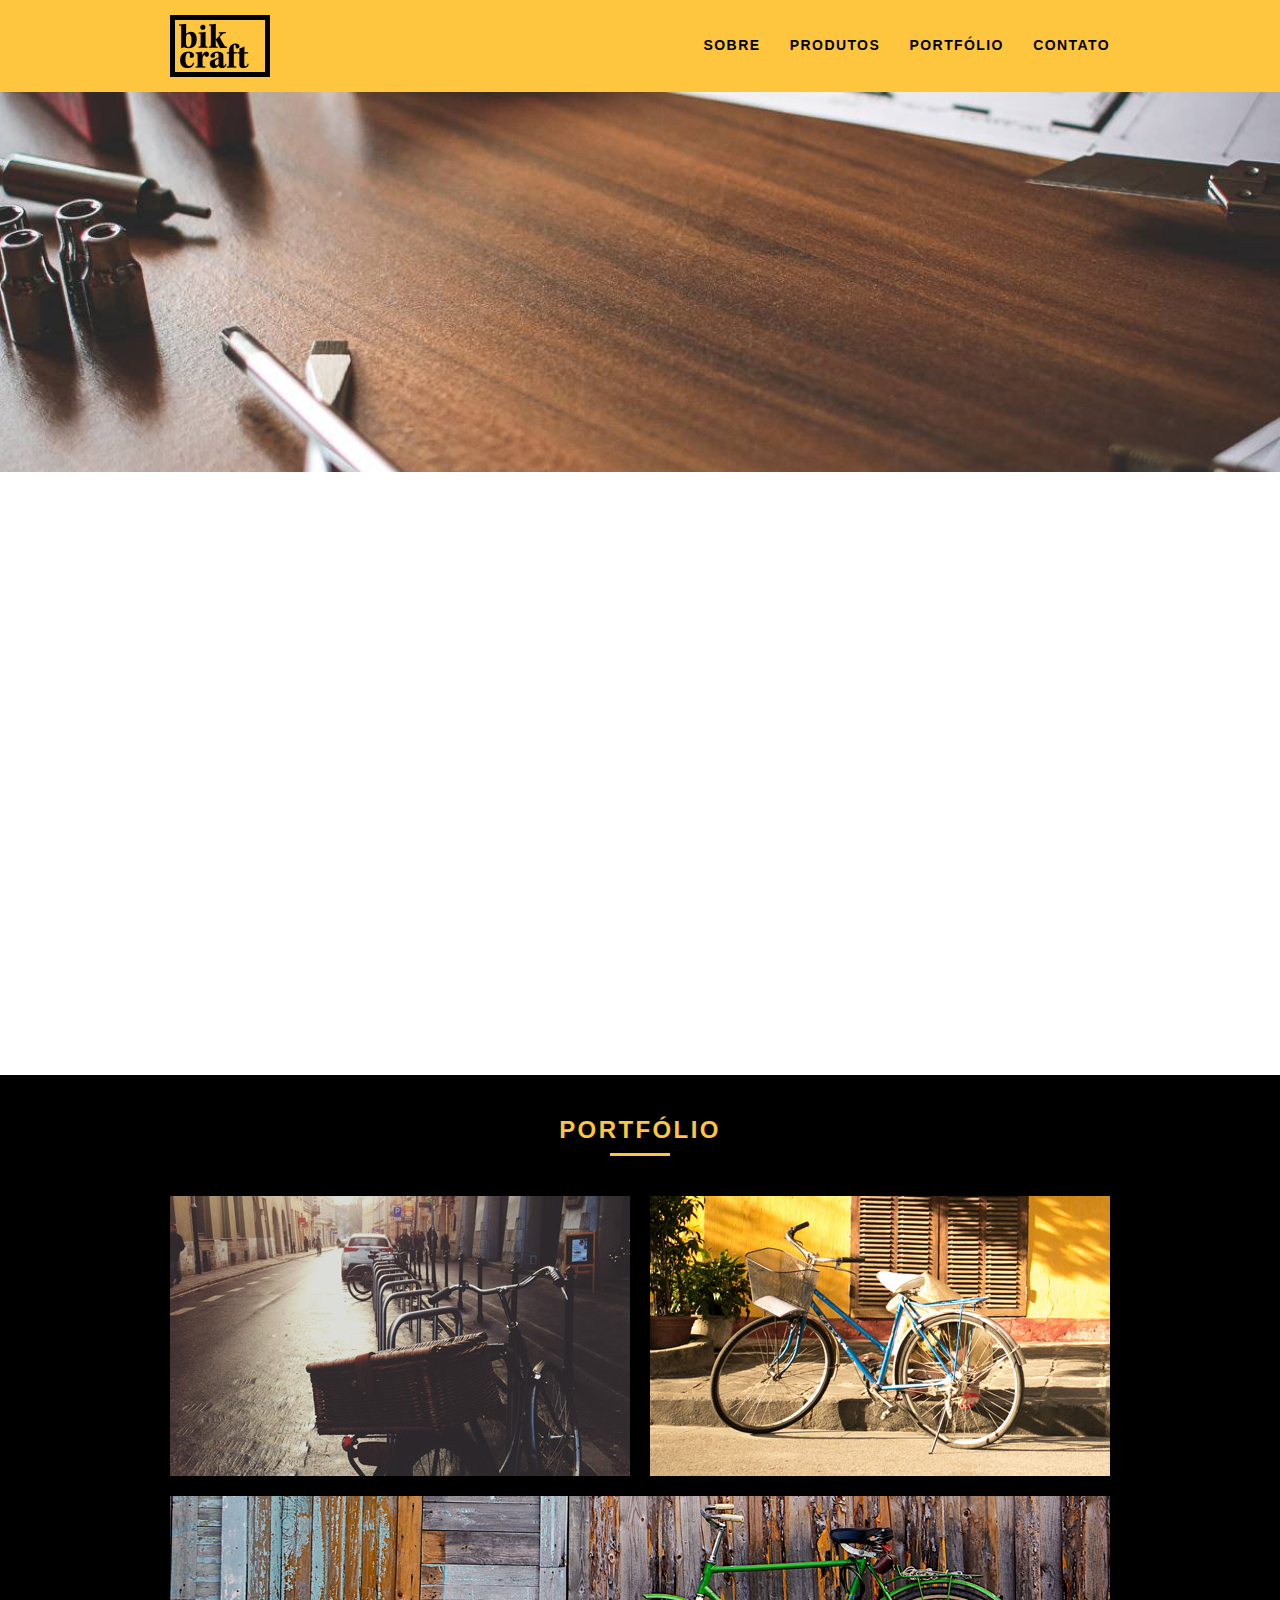
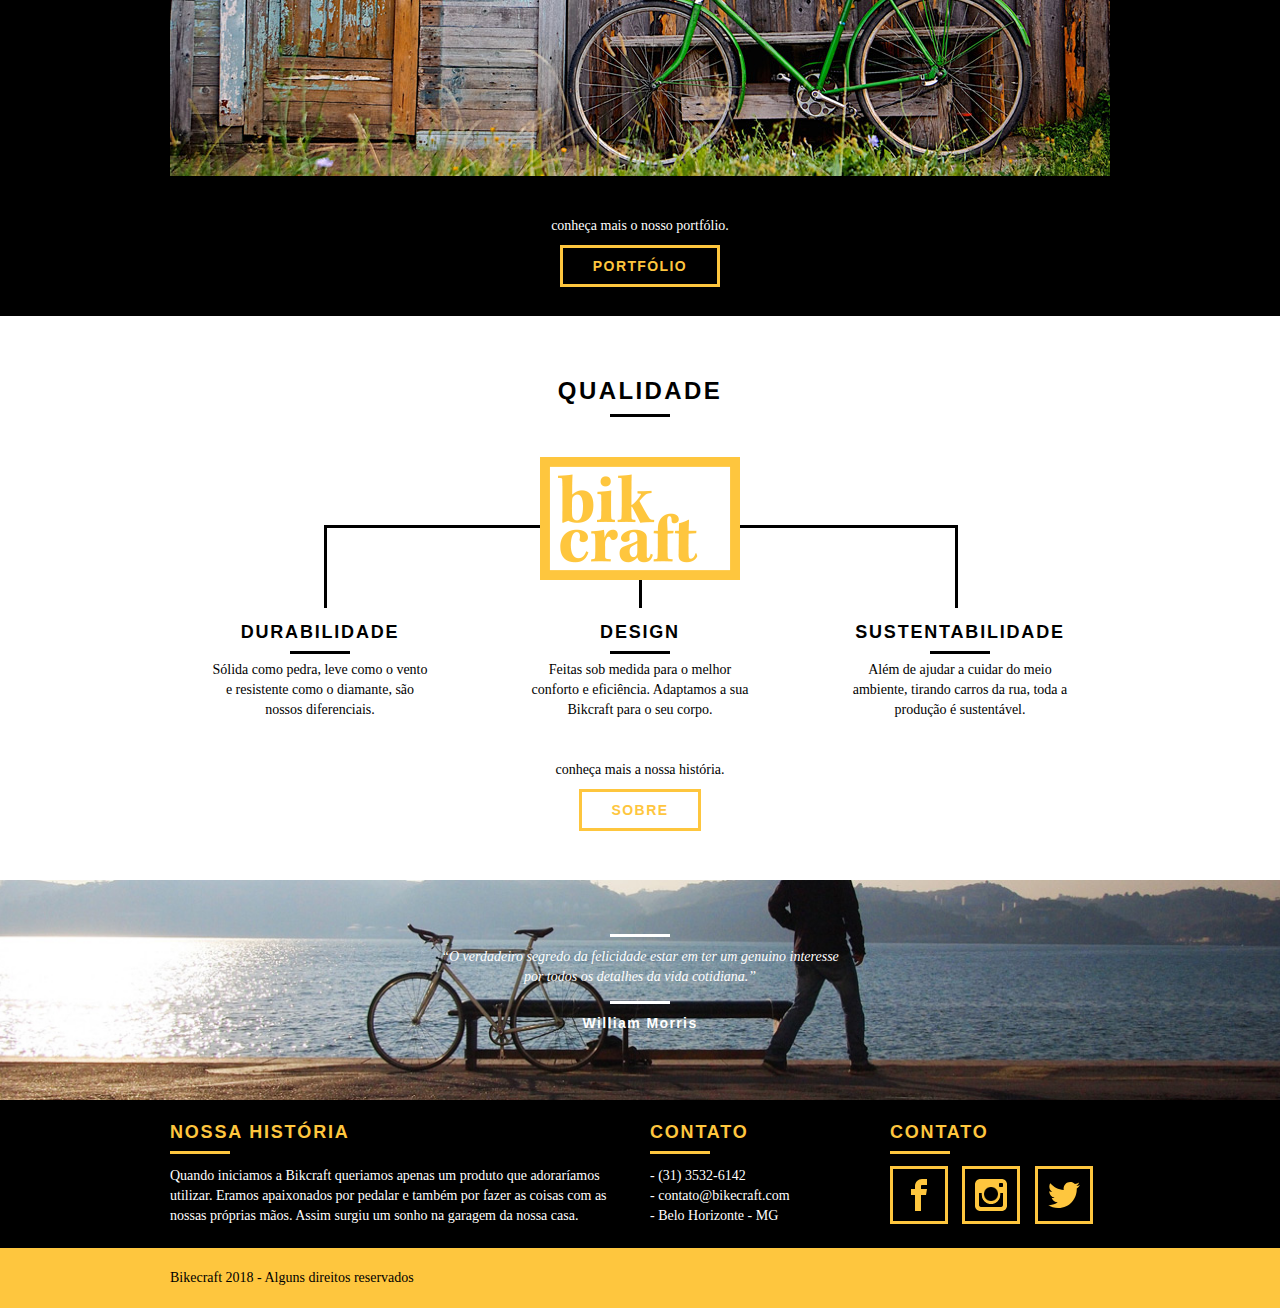
<file: index.html>
<!DOCTYPE html>
<html lang="pt-br">

<head>
	<meta charset="utf-8">
	<title>Bikcraft - Bicicletas Personalizadas</title>
	<meta name="description" content="Compre a sua bicicleta personalizada na Bikcraft. Possuímos modelos Passeio, Retrô e Esporte.">

	<meta property="og:type" content="website" />
	<meta property="og:title" content="Bikcraft - Bicicletas Personalizadas" />
	<meta property="og:description" content="Compre a sua bicicleta personalizada na Bikcraft. Possuímos modelos Passeio, Retrô e Esporte." />
	<meta property="og:url" content="http://bikcraft.com" />
	<meta property="og:image" content="http://bikcraft.com/img/og-image.png" />

	<meta name="viewport" content="width=device-width, initial-scale=1">

	<link rel="shortcut icon" href="favicon.ico">

	<link rel="stylesheet" type="text/css" href="css/style.css">
	<script src="js/libs/modernizr.custom.45655.js"></script>
</head>

<body>
	<!--Sessão de cabeçalho-->
	<header class="header">
		<div class="container">
			<a class="grid-4" href="index.html">
				<img src="img/logo.png" alt="Bikcraft">
			</a>
			<nav class="grid-12 header_menu">
				<ul>
					<li><a href="sobre.html">Sobre</a></li>
					<li><a href="produtos.html">Produtos</a></li>
					<li><a href="portfolio.html">Portfólio</a></li>
					<li><a href="contato.html">Contato</a></li>
				</ul>
			</nav>
		</div>
	</header>

	<!--Sessão de introdução-->
	<section class="introducao">
		<div class="container">
			<h1>BICICLETAS FEITAS A MÃO</h1>
			<BLockquote class="quote-externo">
				<P>“Não tenha nada em sua casa que você não concidere útil ou acredita ser bonito”</P>
				<cite>William Morris</cite>
			</BLockquote>
			<a href="produtos.html" class="btn">Orçamento</a>
		</div>
	</section>

	<!--Sessão de produtos-->
	<section class="produtos container animar">
		<h2 class="subtitulo">Produtos</h2>
		<ul class="produtos_lista">

			<li class="grid-1-3">
				<div class="produtos_icone">
					<img src="produto/passeio.png" alt="Bikcraft Passeio">
				</div>
				<h3>Passeio</h3>
				<p>Muito melhor do que passear pela orla a vidros fechados.</p>
			</li>

			<li class="grid-1-3">
				<div class="produtos_icone">
					<img src="produto/esporte.png" alt="Bikcraft Passeio">
				</div>
				<h3>Esporte</h3>
				<p>Mais rápida do que Forrest Gump, ninguém vai pegar você.</p>
			</li>

			<li class="grid-1-3">
				<div class="produtos_icone">
					<img src="produto/retro.png" alt="Bikcraft Passeio">
				</div>
				<h3>Retro</h3>
				<p>O passado volta para lembrarmos o que devemos fazer no futuro.</p>
			</li>

		</ul>
		<div class="call">
			<p>clique aqui e veja os detralhes dos produtos.</p>
			<a href="produtos.html" class="btn btn-preto">Produtos</a>
		</div>
	</section>

	<!--Sessão do portfólio-->
	<section class="portfolio">
		<div class="container">
			<h2 class="subtitulo">portfólio</h2>
			<div class="portfolio_lista">
				<div class="grid-8"><img src="portfolio/retro.jpg" alt="Bicicleta retro"></div>
				<div class="grid-8"><img src="portfolio/passeio.jpg" alt="Bicicleta passeio"></div>
				<div class="grid-16"><img src="portfolio/esporte.jpg" alt="Bicicleta esporte"></div>
			</div>
			<div class="call">
				<p>conheça mais o nosso portfólio.</p>
				<a href="portfolio.html" class="btn">Portfólio</a>
			</div>
		</div>
	</section>

	<!--Sessão da qualidade-->
	<section class="container qualidade">
		<h2 class="subtitulo">Qualidade</h2>
		<img src="img/bikcraft.png" alt="Bikcraft">
		<ul class="qualidade_lista">
			<li class="grid-1-3">
				<h3>Durabilidade</h3>
				<p>Sólida como pedra, leve como o vento e resistente como o diamante, são nossos diferenciais.</p>
			</li>
			<li class="grid-1-3">
				<h3>Design</h3>
				<p>Feitas sob medida para o melhor conforto e eficiência. Adaptamos a sua Bikcraft para o seu corpo.</p>
			</li>
			<li class="grid-1-3">
				<h3>Sustentabilidade</h3>
				<p>Além de ajudar a cuidar do meio ambiente, tirando carros da rua, toda a produção é sustentável.</p>
			</li>
		</ul>

		<div class="call">
			<p>conheça mais a nossa história.</p>
			<a href="sobre.html" class="btn btn-preto">Sobre</a>
		</div>
	</section>

	<div class="quebra">
		<BLockquote class="quote-externo container">
			<P>“O verdadeiro segredo da felicidade estar em ter um genuino interesse por todos os detalhes da vida cotidiana.”</P>
			<cite>William Morris</cite>
		</BLockquote>
	</div>

	<footer>
		<div class="footer">
			<div class="container">

				<div class="grid-8 footer_hitoria">
					<h3>Nossa história</h3>
					<p>Quando iniciamos a Bikcraft queriamos apenas um produto que adoraríamos utilizar. Eramos apaixonados por
						pedalar e também por fazer as coisas com as nossas próprias mãos. Assim surgiu um sonho na garagem da nossa casa.</p>
				</div>

				<div class="grid-4 footer_contato">
					<h3>Contato</h3>
					<ul>
						<li>- (31) 3532-6142</li>
						<li>- contato@bikecraft.com</li>
						<li>- Belo Horizonte - MG</li>
					</ul>
				</div>

				<div class="grid-4 footer_redes">
					<h3>Contato</h3>
					<ul>
						<li><a href="https://www.facebook.com" target="_blank"><img src="redes-sociais/facebook.png" alt="facebook"></a></li>
						<li><a href="https://www.instagram.com" target="_blank"><img src="redes-sociais/instagram.png" alt="instagram"></a></li>
						<li><a href="https://twitter.com" target="_blank"><img src="redes-sociais/twiter.png" alt="twitter"></a></li>
					</ul>
				</div>
			</div>
		</div>
		<div class="copy">
			<div class="container">
				<p class="grid-16">
					Bikecraft 2018 - Alguns direitos reservados
				</p>
			</div>
		</div>
	</footer>
</body>

<!--JavaScript-->
<script src="js/libs/jquery-1.11.2.min.js"></script>
<script src="js/plugins.js"></script>
<script src="js/main.js"></script>

</html>
</file>
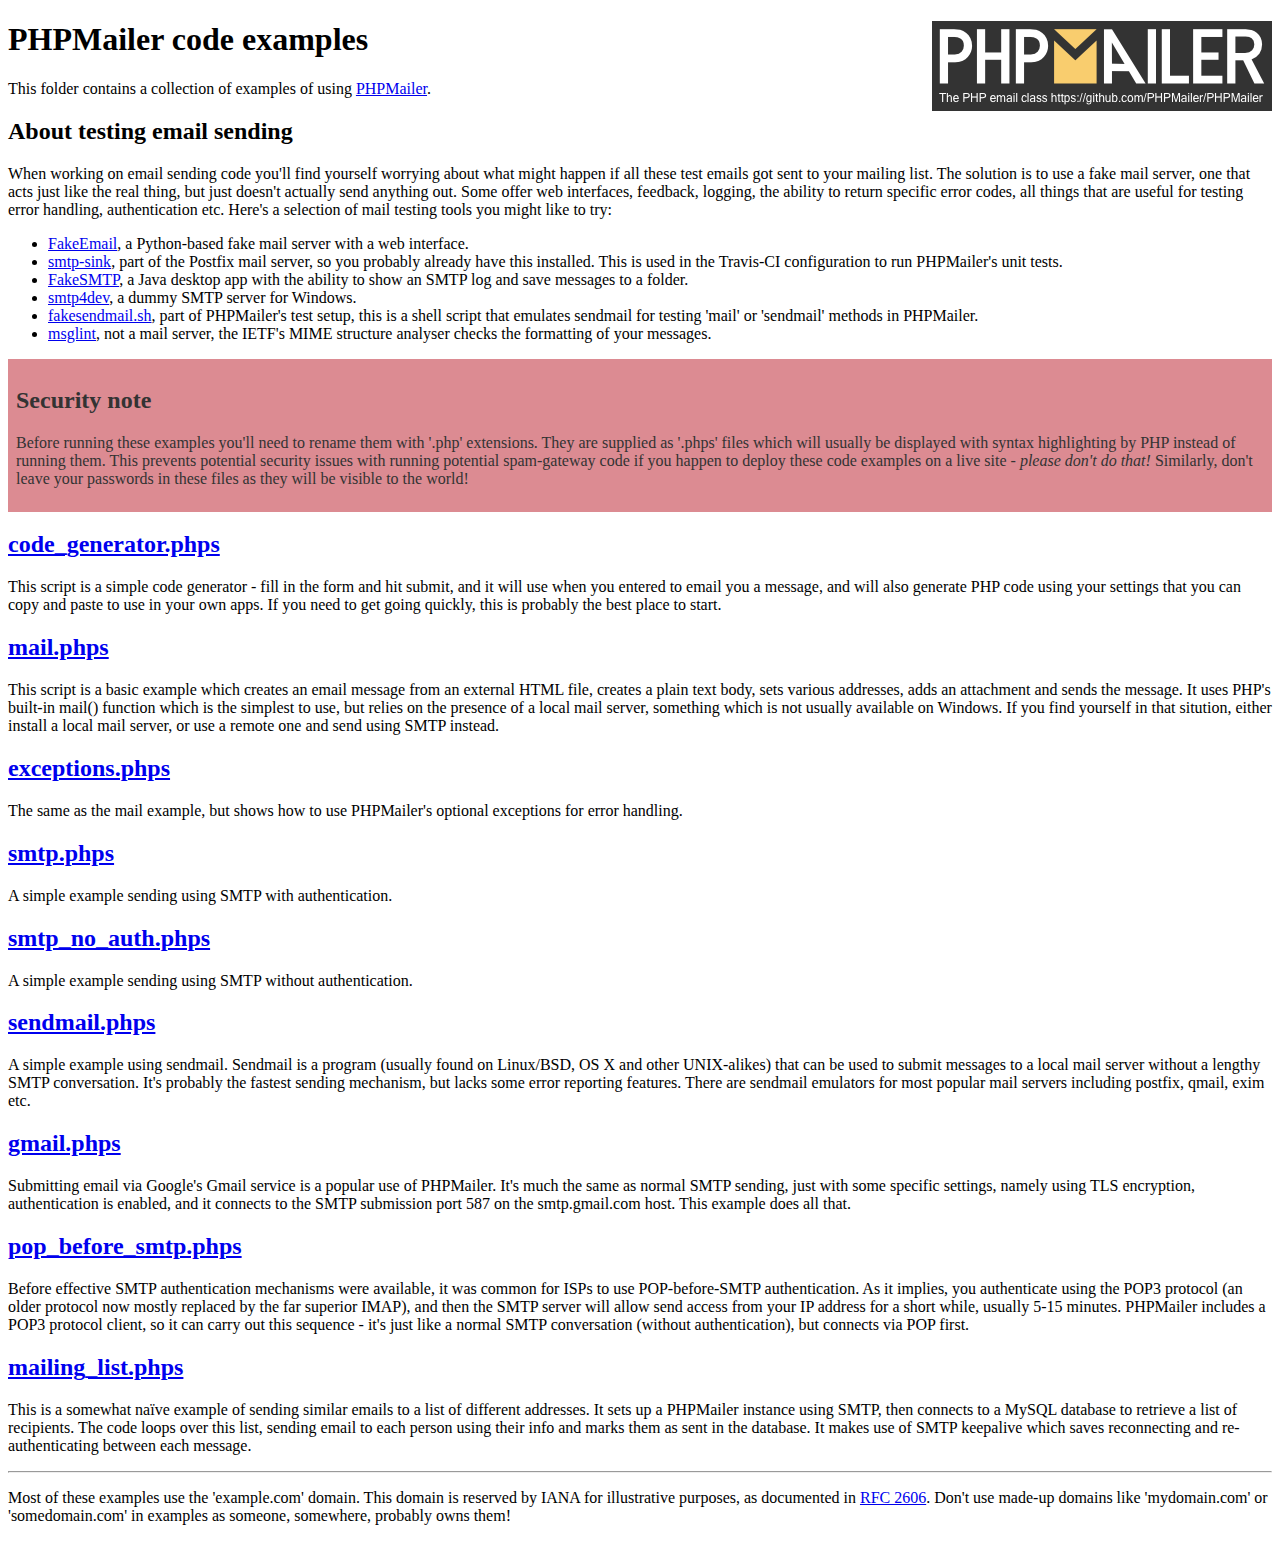
<file: PHPMailer/examples/index.html>
<!DOCTYPE html>
<html>
<head>
	<meta charset="UTF-8">
	<title>PHPMailer Examples</title>
</head>
<body>
<h1>PHPMailer code examples<a href="https://github.com/PHPMailer/PHPMailer"><img src="images/phpmailer.png" style="float:right; border:0;" alt="PHPMailer logo"></a></h1>
<p>This folder contains a collection of examples of using <a href="https://github.com/PHPMailer/PHPMailer">PHPMailer</a>.</p>
<h2>About testing email sending</h2>
<p>When working on email sending code you'll find yourself worrying about what might happen if all these test emails got sent to your mailing list. The solution is to use a fake mail server, one that acts just like the real thing, but just doesn't actually send anything out. Some offer web interfaces, feedback, logging, the ability to return specific error codes, all things that are useful for testing error handling, authentication etc. Here's a selection of mail testing tools you might like to try:</p>
<ul>
  <li><a href="https://github.com/isotoma/FakeEmail">FakeEmail</a>, a Python-based fake mail server with a web interface.</li>
  <li><a href="http://www.postfix.org/smtp-sink.1.html">smtp-sink</a>, part of the Postfix mail server, so you probably already have this installed. This is used in the Travis-CI configuration to run PHPMailer's unit tests.</li>
  <li><a href="https://github.com/Nilhcem/FakeSMTP">FakeSMTP</a>, a Java desktop app with the ability to show an SMTP log and save messages to a folder.</li>
  <li><a href="http://smtp4dev.codeplex.com">smtp4dev</a>, a dummy SMTP server for Windows.</li>
  <li><a href="https://github.com/PHPMailer/PHPMailer/blob/master/test/fakesendmail.sh">fakesendmail.sh</a>, part of PHPMailer's test setup, this is a shell script that emulates sendmail for testing 'mail' or 'sendmail' methods in PHPMailer.</li>
  <li><a href="http://tools.ietf.org/tools/msglint/">msglint</a>, not a mail server, the IETF's MIME structure analyser checks the formatting of your messages.</li>
</ul>
<div style="padding: 8px; color: #333333; background-color: #dc8b92">
<h2>Security note</h2>
<p>Before running these examples you'll need to rename them with '.php' extensions. They are supplied as '.phps' files which will usually be displayed with syntax highlighting by PHP instead of running them. This prevents potential security issues with running potential spam-gateway code if you happen to deploy these code examples on a live site - <em>please don't do that!</em> Similarly, don't leave your passwords in these files as they will be visible to the world!</p>
</div>
<h2><a href="code_generator.phps">code_generator.phps</a></h2>
<p>This script is a simple code generator - fill in the form and hit submit, and it will use when you entered to email you a message, and will also generate PHP code using your settings that you can copy and paste to use in your own apps. If you need to get going quickly, this is probably the best place to start.</p>
<h2><a href="mail.phps">mail.phps</a></h2>
<p>This script is a basic example which creates an email message from an external HTML file, creates a plain text body, sets various addresses, adds an attachment and sends the message. It uses PHP's built-in mail() function which is the simplest to use, but relies on the presence of a local mail server, something which is not usually available on Windows. If you find yourself in that sitution, either install a local mail server, or use a remote one and send using SMTP instead.</p>
<h2><a href="exceptions.phps">exceptions.phps</a></h2>
<p>The same as the mail example, but shows how to use PHPMailer's optional exceptions for error handling.</p>
<h2><a href="smtp.phps">smtp.phps</a></h2>
<p>A simple example sending using SMTP with authentication.</p>
<h2><a href="smtp_no_auth.phps">smtp_no_auth.phps</a></h2>
<p>A simple example sending using SMTP without authentication.</p>
<h2><a href="sendmail.phps">sendmail.phps</a></h2>
<p>A simple example using sendmail. Sendmail is a program (usually found on Linux/BSD, OS X and other UNIX-alikes) that can be used to submit messages to a local mail server without a lengthy SMTP conversation. It's probably the fastest sending mechanism, but lacks some error reporting features. There are sendmail emulators for most popular mail servers including postfix, qmail, exim etc.</p>
<h2><a href="gmail.phps">gmail.phps</a></h2>
<p>Submitting email via Google's Gmail service is a popular use of PHPMailer. It's much the same as normal SMTP sending, just with some specific settings, namely using TLS encryption, authentication is enabled, and it connects to the SMTP submission port 587 on the smtp.gmail.com host. This example does all that.</p>
<h2><a href="pop_before_smtp.phps">pop_before_smtp.phps</a></h2>
<p>Before effective SMTP authentication mechanisms were available, it was common for ISPs to use POP-before-SMTP authentication. As it implies, you authenticate using the POP3 protocol (an older protocol now mostly replaced by the far superior IMAP), and then the SMTP server will allow send access from your IP address for a short while, usually 5-15 minutes. PHPMailer includes a POP3 protocol client, so it can carry out this sequence - it's just like a normal SMTP conversation (without authentication), but connects via POP first.</p>
<h2><a href="mailing_list.phps">mailing_list.phps</a></h2>
<p>This is a somewhat naïve example of sending similar emails to a list of different addresses. It sets up a PHPMailer instance using SMTP, then connects to a MySQL database to retrieve a list of recipients. The code loops over this list, sending email to each person using their info and marks them as sent in the database. It makes use of SMTP keepalive which saves reconnecting and re-authenticating between each message.</p>
<hr>
<p>Most of these examples use the 'example.com' domain. This domain is reserved by IANA for illustrative purposes, as documented in <a href="http://tools.ietf.org/html/rfc2606">RFC 2606</a>. Don't use made-up domains like 'mydomain.com' or 'somedomain.com' in examples as someone, somewhere, probably owns them!</p>
</body>
</html>
</file>
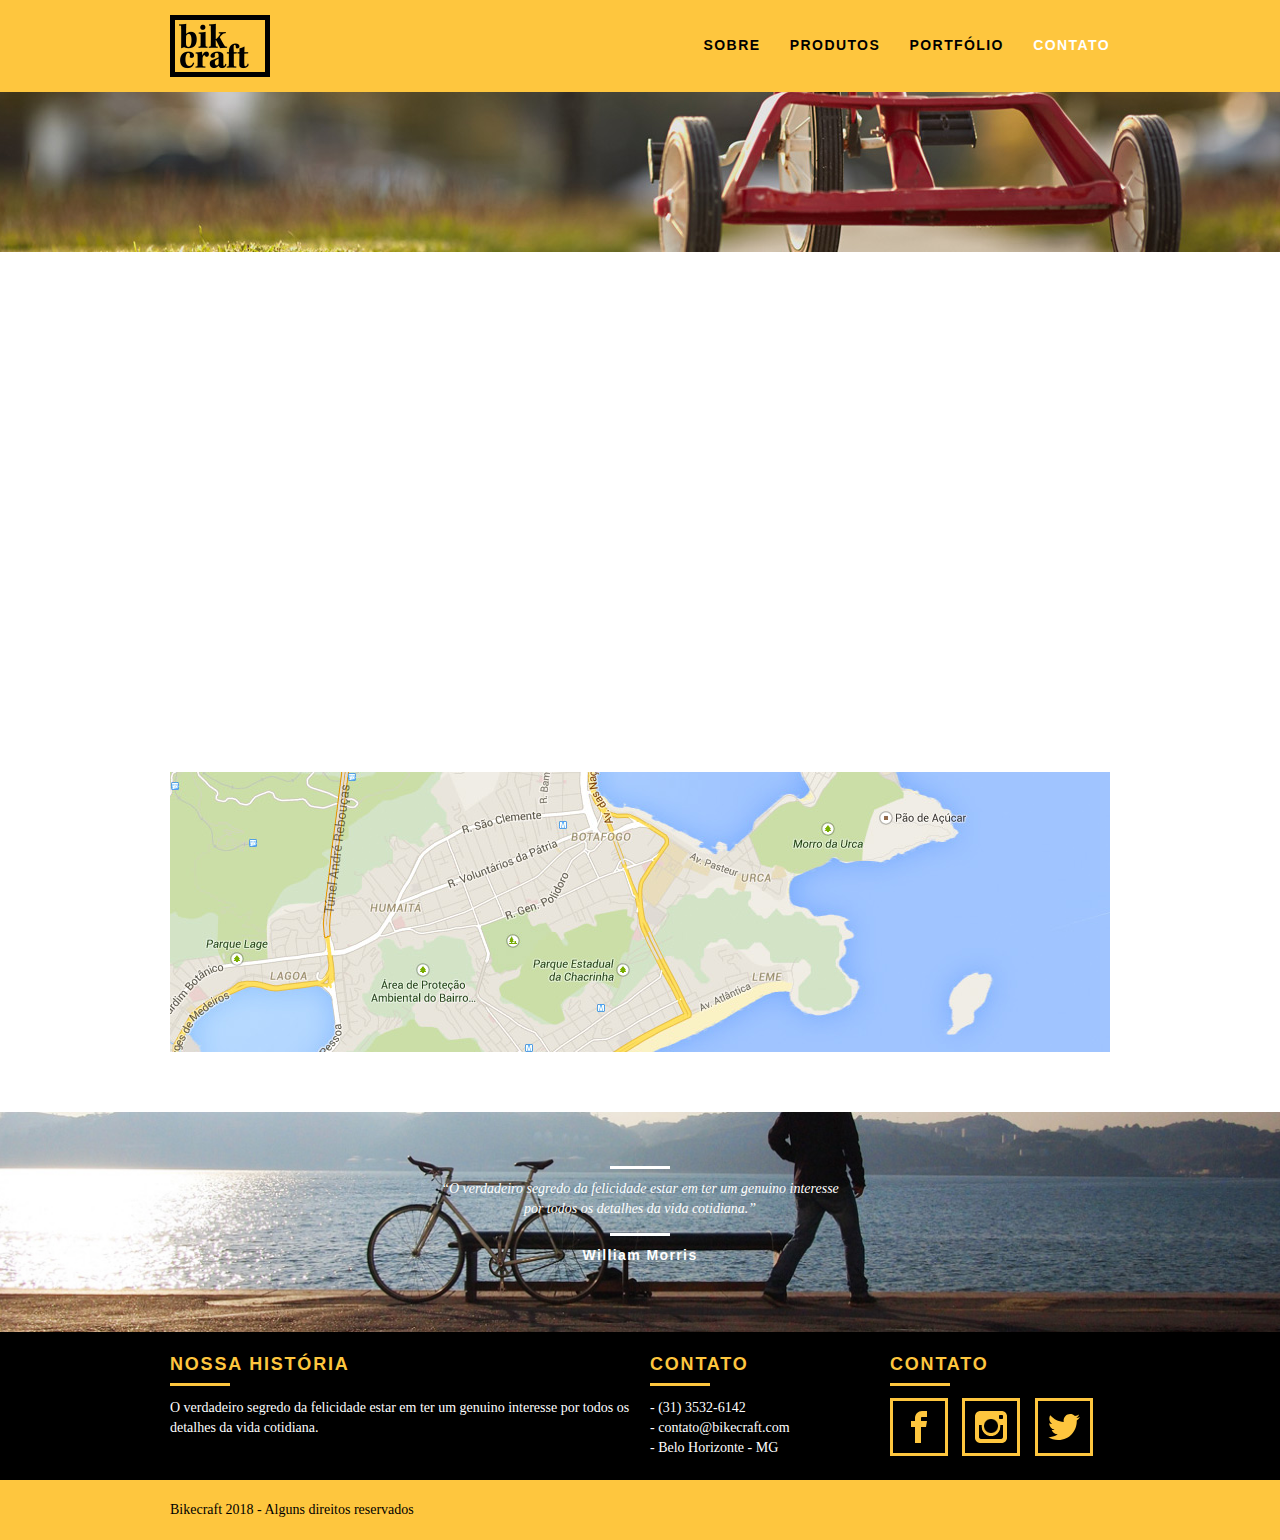
<file: contato.html>
<!DOCTYPE html>
<html lang="pt-br">

<head>
    <meta charset="utf-8">
    <title>Bikcraft - Contato - 21 9999-9999</title>
    <meta name="description" content="Compre a sua bicicleta personalizada na Bikcraft. Possuímos modelos Passeio, Retrô e Esporte.">

    <meta property="og:type" content="website" />
    <meta property="og:title" content="Bikcraft - Contato - 21 9999-9999" />
    <meta property="og:description" content="Compre a sua bicicleta personalizada na Bikcraft. Possuímos modelos Passeio, Retrô e Esporte." />
    <meta property="og:url" content="http://bikcraft.com/contato.html" />
    <meta property="og:image" content="http://bikcraft.com/img/og-image.png" />

    <meta name="viewport" content="width=device-width, initial-scale=1">
    <link rel="shortcut icon" href="favicon.ico">

    <link rel="stylesheet" type="text/css" href="css/style.css">
    <script src="js/libs/modernizr.custom.45655.js"></script>
</head>

<body>
    <!--Sessão de cabeçalho-->
    <header class="header">
        <div class="container">
            <a class="grid-4" href="index.html">
                <img src="img/logo.png" alt="Bikcraft">
            </a>
            <nav class="grid-12 header_menu">
                <ul>
                    <li><a href="sobre.html">Sobre</a></li>
                    <li><a href="produtos.html">Produtos</a></li>
                    <li><a href="portfolio.html">Portfólio</a></li>
                    <li><a href="contato.html" class="menu_ativo">Contato</a></li>
                </ul>
            </nav>
        </div>
    </header>

    <!--Sessão de introdução-->
    <section class="introducao-interna interna-contato">
        <div class="container">
            <h1>CONTATO</h1>
            <P>tira suas duvidas com a gente.</P>
        </div>
    </section>


    <section class="contato container animar_interno">
        <form action="enviar.php" method="post" name="form" class="formphp grid-8 contato_form">
            <label for="nome">Nome</label>
            <input id="nome" name="nome" type="text">
            <label for="email">E-mail</label>
            <input id="email" name="email" type="text">
            <label for="telefone">Telefone</label>
            <input id="telefone" name="telefone" type="text">

            <label class="nao-aparece">Se você não é um robô, deixe em branco.</label>
            <input type="text" class="nao-aparece" name="leaveblank">
            <label class="nao-aparece">Se você não é um robô, não mude este campo.</label>
            <input type="text" class="nao-aparece" name="dontchange" value="http://">

            <label for="mensagem">Mensagem</label>
            <textarea name="mensagem" id="mensagem"></textarea>

            <button id="enviar" name="enviar" type="submit" class="btn btn-preto">Enviar</button>
        </form>
        <div class="contato_dados grid-8">
            <h3>Dados</h3>
            <span>+55 31 35326182</span>
            <span>orcamento@bikcraft.com</span>
            <span>Rua Ali Perto - Botafogo</span>
            <span>Rio de Janeiro - RJ - Brasil</span>
            <h3>Redes Sociais</h3>
            <ul>
                <li><a href="https://www.facebook.com" target="_blank"><img src="redes-sociais/facebook.png" alt="facebook"></a></li>
                <li><a href="https://www.instagram.com" target="_blank"><img src="redes-sociais/instagram.png" alt="instagram"></a></li>
                <li><a href="https://twitter.com" target="_blank"><img src="redes-sociais/twiter.png" alt="twitter"></a></li>
            </ul>
        </div>
    </section>

    <div class="container contato_mapa">
        <a href="http://google.com" target="_blank" class="grid-16"><img src="img/endereco-bikcraft.jpg" alt="Endereço da Bikcraft"></a>
    </div>

    <div class="quebra">
        <BLockquote class="quote-externo container">
            <P>“O verdadeiro segredo da felicidade estar em ter um genuino interesse por todos os detalhes da vida
                cotidiana.”</P>
            <cite>William Morris</cite>
        </BLockquote>
    </div>

    <footer>
        <div class="footer">
            <div class="container">

                <div class="grid-8 footer_hitoria">
                    <h3>Nossa história</h3>
                    <p>O verdadeiro segredo da felicidade estar em ter um genuino interesse por todos os detalhes da
                        vida cotidiana.</p>
                </div>

                <div class="grid-4 footer_contato">
                    <h3>Contato</h3>
                    <ul>
                        <li>- (31) 3532-6142</li>
                        <li>- contato@bikecraft.com</li>
                        <li>- Belo Horizonte - MG</li>
                    </ul>
                </div>

                <div class="grid-4 footer_redes">
                    <h3>Contato</h3>
                    <ul>
                        <li><a href="https://www.facebook.com" target="_blank"><img src="redes-sociais/facebook.png"
                                    alt="facebook"></a></li>
                        <li><a href="https://www.instagram.com" target="_blank"><img src="redes-sociais/instagram.png"
                                    alt="instagram"></a></li>
                        <li><a href="https://twitter.com" target="_blank"><img src="redes-sociais/twiter.png" alt="twitter"></a></li>
                    </ul>
                </div>
            </div>
        </div>
        <div class="copy">
            <div class="container">
                <p class="grid-16">
                    Bikecraft 2018 - Alguns direitos reservados
                </p>
            </div>
        </div>
    </footer>

    <!--JavaScript-->
    <script src="js/libs/jquery-1.11.2.min.js"></script>
    <script src="js/plugins.js"></script>
    <script src="js/main.js"></script>
</body>

</html>
</file>
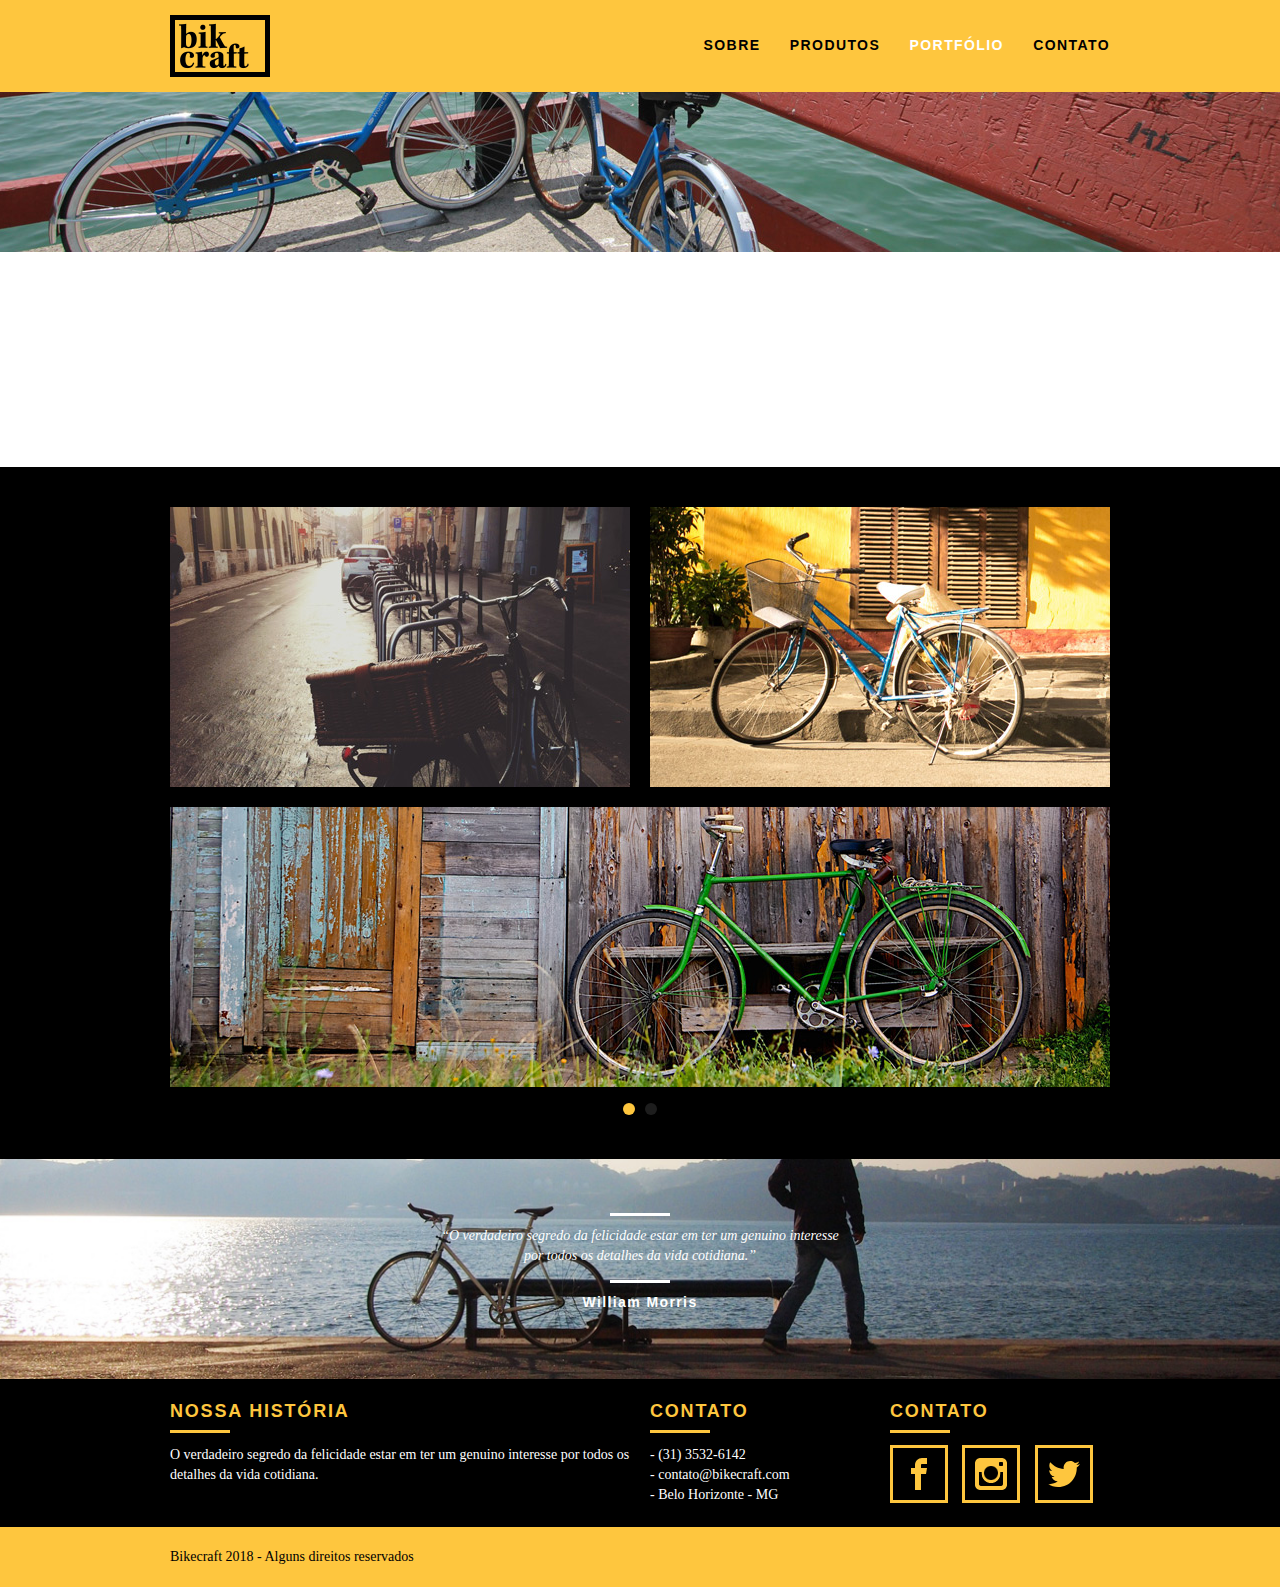
<file: portfolio.html>
<!DOCTYPE html>
<html lang="pt-br">

<head>
    <meta charset="utf-8">
    <title>Bikcraft - Conheça o portfólio de clientes</title>
    <meta name="description" content="Compre a sua bicicleta personalizada na Bikcraft. Possuímos modelos Passeio, Retrô e Esporte.">

    <meta property="og:type" content="website" />
    <meta property="og:title" content="Bikcraft - Conheça o portfólio de clientes" />
    <meta property="og:description" content="Compre a sua bicicleta personalizada na Bikcraft. Possuímos modelos Passeio, Retrô e Esporte." />
    <meta property="og:url" content="http://bikcraft.com/portfolio.html" />
    <meta property="og:image" content="http://bikcraft.com/img/og-image.png" />

    <meta name="viewport" content="width=device-width, initial-scale=1">

    <link rel="shortcut icon" href="favicon.ico">
    <link rel="stylesheet" type="text/css" href="css/style.css">
    <script src="js/libs/modernizr.custom.45655.js"></script>
</head>

<body>
    <!--Sessão de cabeçalho-->
    <header class="header">
        <div class="container">
            <a class="grid-4" href="index.html">
                <img src="img/logo.png" alt="Bikcraft">
            </a>
            <nav class="grid-12 header_menu">
                <ul>
                    <li><a href="sobre.html">Sobre</a></li>
                    <li><a href="produtos.html">Produtos</a></li>
                    <li><a href="portfolio.html" class="menu_ativo">Portfólio</a></li>
                    <li><a href="contato.html">Contato</a></li>
                </ul>
            </nav>
        </div>
    </header>

    <!--Sessão de introdução-->
    <section class="introducao-interna interna-portfolio">
        <div class="container">
            <h1>PORTFÓLIO</h1>
            <P>conheça os projetos que amamos mostrar.</P>
        </div>
    </section>

    <div class="container animar_interno">
        <ul class="rslides">
            <li>
                <blockquote class="quote_clientes">
                    <p>“As experiências acumuladas demonstram que a crescente influência da mídia estimula a
                        padronização de
                        todos os recursos todos funcionais envolvidos.”</p>
                    <cite>Barbara Boss</cite>
                </blockquote>
            </li>
            <li>
                <blockquote class="quote_clientes">
                    <p>“As experiências acumuladas demonstram que a crescente influência da mídia estimula a
                        padronização de
                        todos os recursos todos funcionais envolvidos.”</p>
                    <cite>Bernardo</cite>
                </blockquote>
            </li>
            <li>
                <blockquote class="quote_clientes">
                    <p>“As experiências acumuladas demonstram que a crescente influência da mídia estimula a
                        padronização de
                        todos os recursos todos funcionais envolvidos.”</p>
                    <cite>Jhony Rato</cite>
                </blockquote>
            </li>
        </ul>
    </div>

    <!--Sessão do portfólio-->
    <div class="portfolio">
        <div class="container">
            <ul class="portfolio_lista rslides_portfolio">
                <li>
                    <div class="grid-8"><img src="portfolio/retro.jpg" alt="Bicicleta retro"></div>
                    <div class="grid-8"><img src="portfolio/passeio.jpg" alt="Bicicleta passeio"></div>
                    <div class="grid-16"><img src="portfolio/esporte.jpg" alt="Bicicleta esporte"></div>
                </li>

                <li>
                    <div class="grid-8"><img src="portfolio/passeio.jpg" alt="Bicicleta passeio"></div>
                    <div class="grid-8"><img src="portfolio/retro.jpg" alt="Bicicleta retro"></div>
                    <div class="grid-16"><img src="portfolio/esporte.jpg" alt="Bicicleta esporte"></div>
                </li>
            </ul>
        </div>
    </div>

    <div class="quebra">
        <BLockquote class="quote-externo container">
            <P>“O verdadeiro segredo da felicidade estar em ter um genuino interesse por todos os detalhes da vida
                cotidiana.”</P>
            <cite>William Morris</cite>
        </BLockquote>
    </div>

    <footer>
        <div class="footer">
            <div class="container">

                <div class="grid-8 footer_hitoria">
                    <h3>Nossa história</h3>
                    <p>O verdadeiro segredo da felicidade estar em ter um genuino interesse por todos os detalhes da
                        vida cotidiana.</p>
                </div>

                <div class="grid-4 footer_contato">
                    <h3>Contato</h3>
                    <ul>
                        <li>- (31) 3532-6142</li>
                        <li>- contato@bikecraft.com</li>
                        <li>- Belo Horizonte - MG</li>
                    </ul>
                </div>

                <div class="grid-4 footer_redes">
                    <h3>Contato</h3>
                    <ul>
                        <li><a href="https://www.facebook.com" target="_blank"><img src="redes-sociais/facebook.png"
                                    alt="facebook"></a></li>
                        <li><a href="https://www.instagram.com" target="_blank"><img src="redes-sociais/instagram.png"
                                    alt="instagram"></a></li>
                        <li><a href="https://twitter.com" target="_blank"><img src="redes-sociais/twiter.png" alt="twitter"></a></li>
                    </ul>
                </div>
            </div>
        </div>
        <div class="copy">
            <div class="container">
                <p class="grid-16">
                    Bikecraft 2018 - Alguns direitos reservados
                </p>
            </div>
        </div>
    </footer>

    <!--JavaScript-->
    <script src="js/libs/jquery-1.11.2.min.js"></script>
    <script src="js/plugins.js"></script>
    <script src="js/main.js"></script>
</body>

</html>
</file>
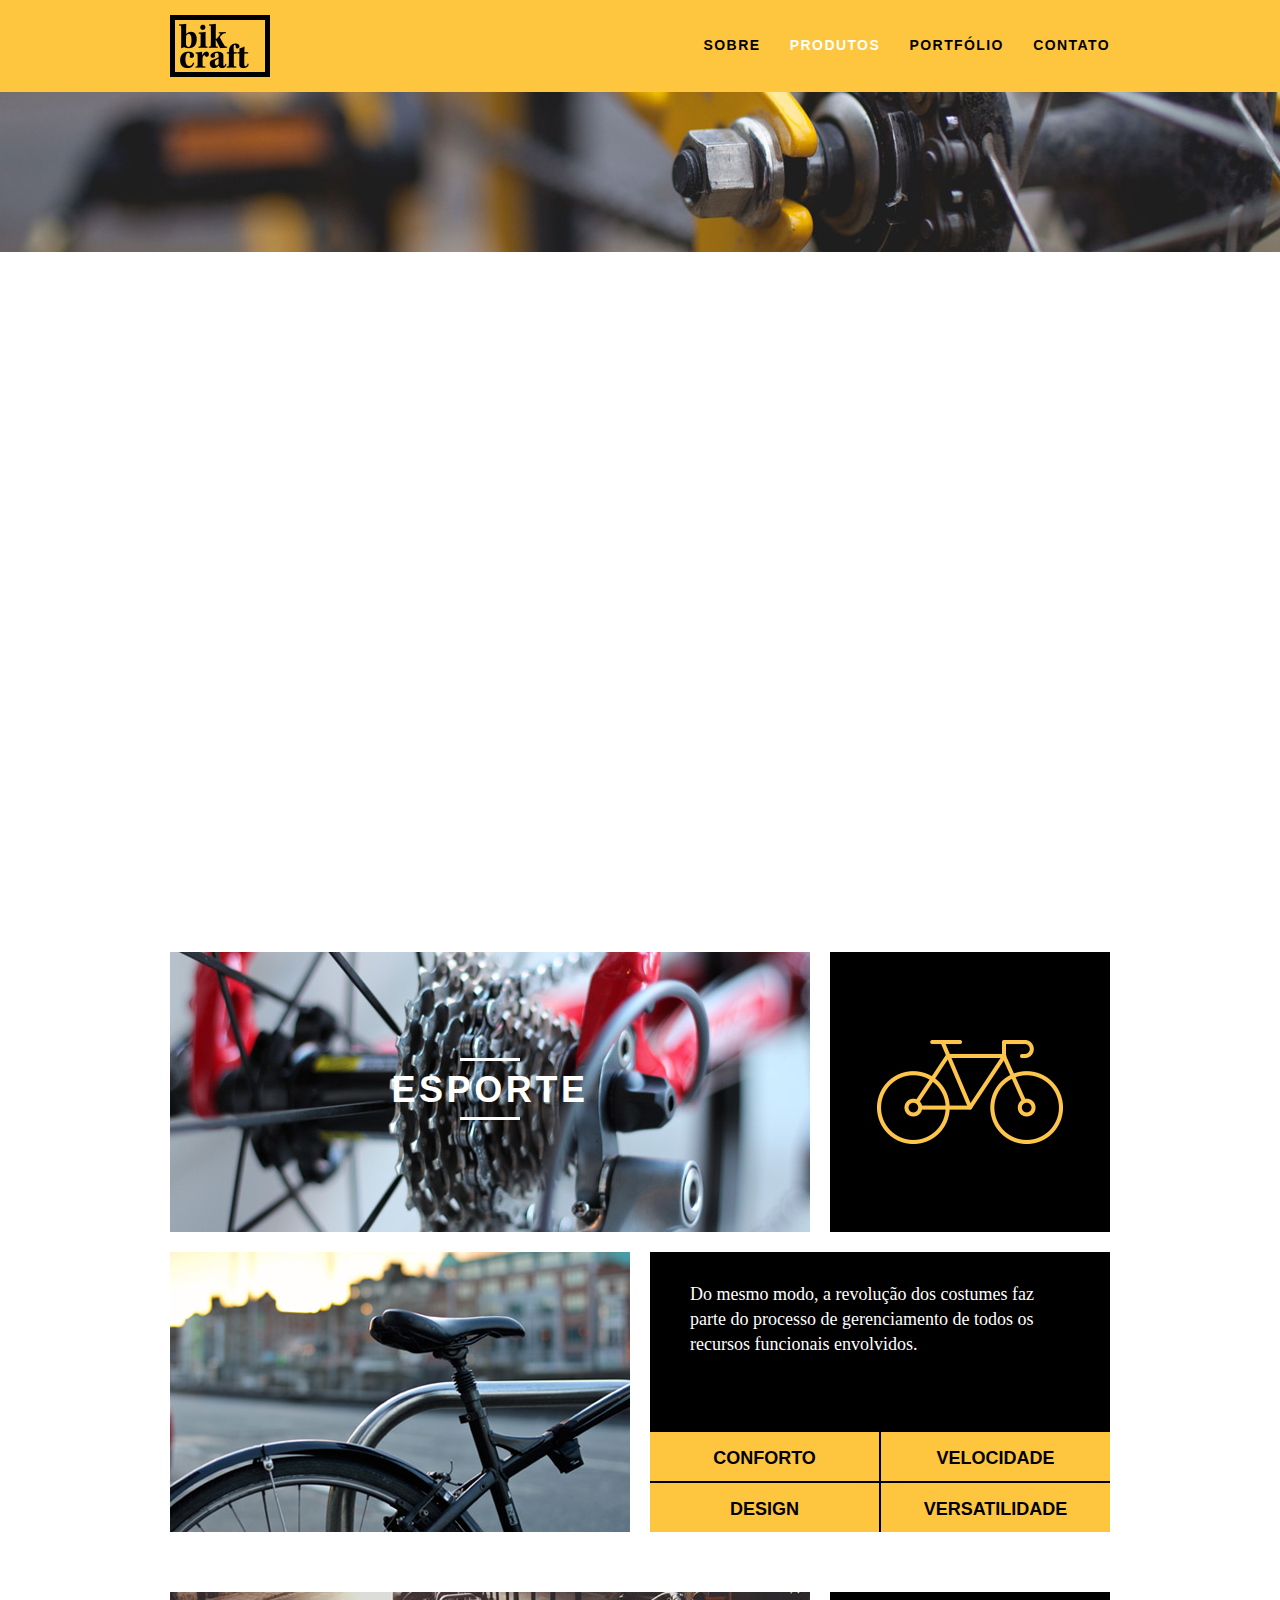
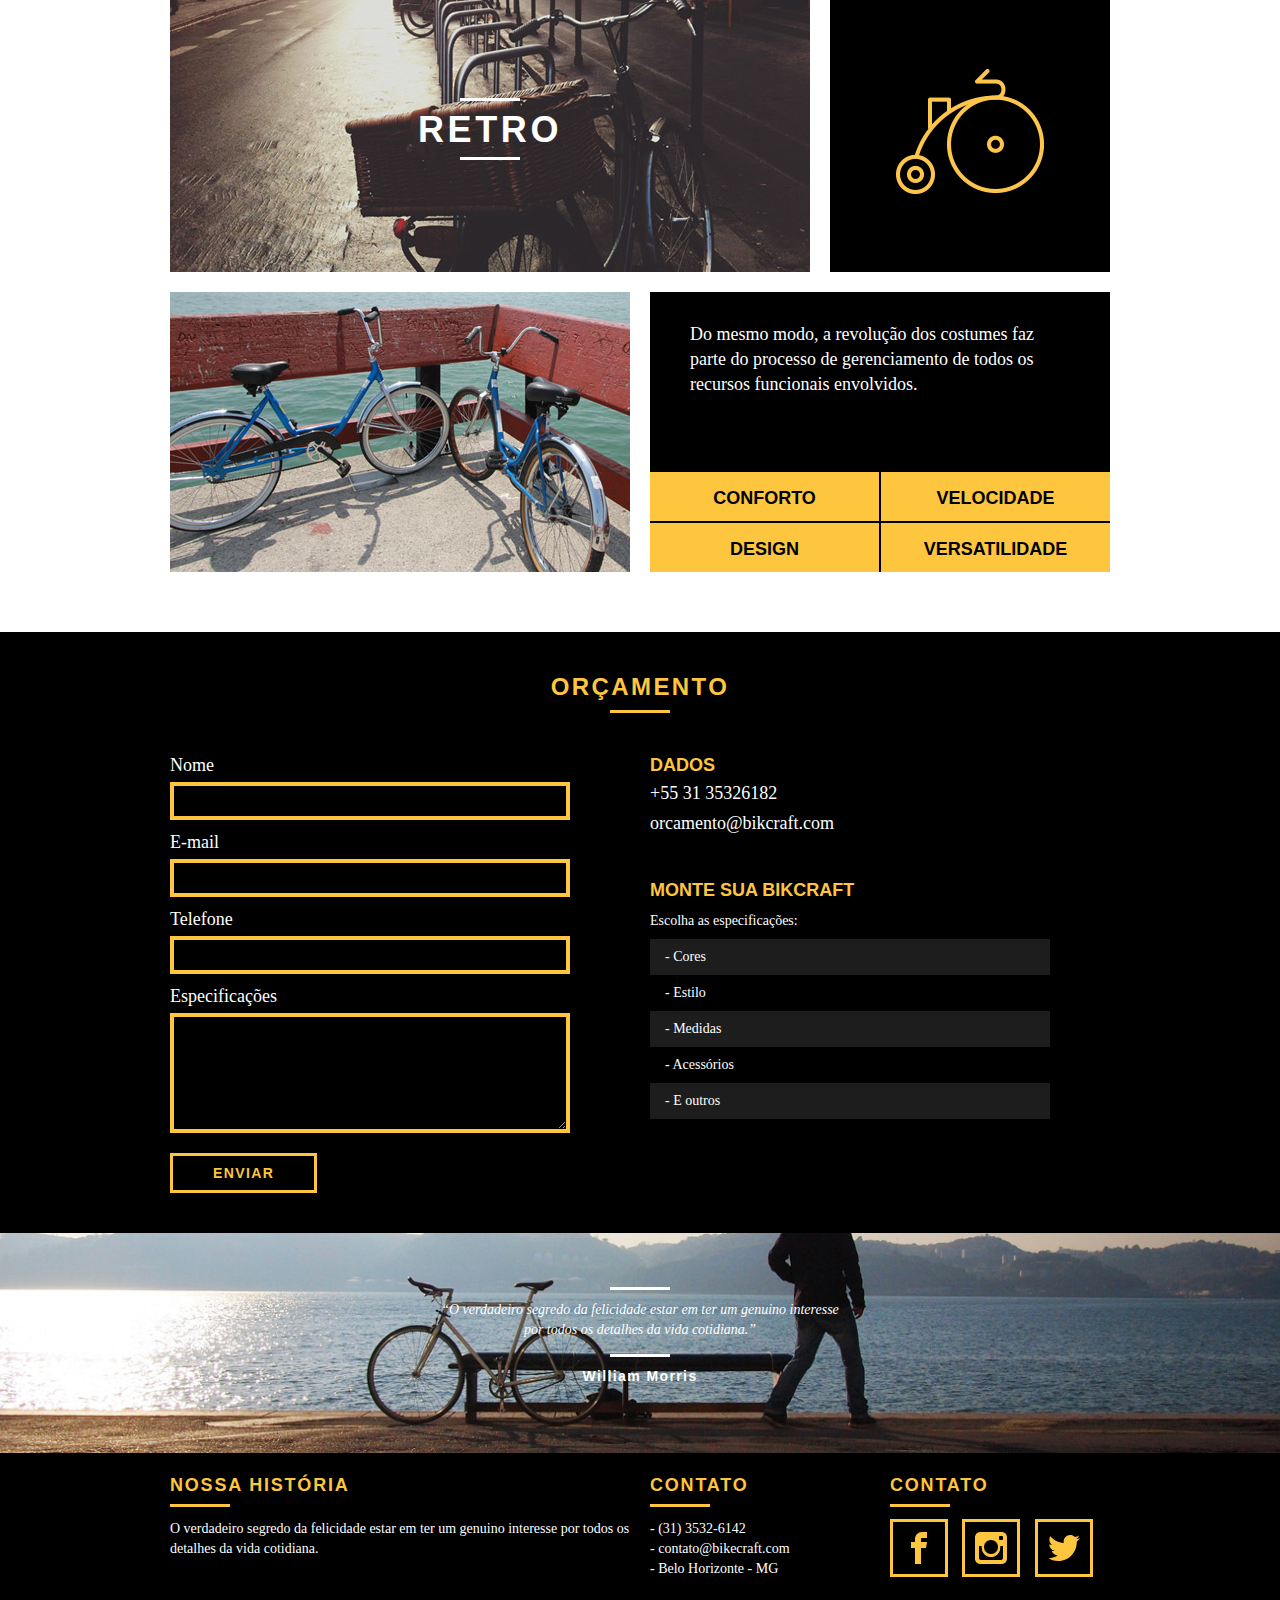
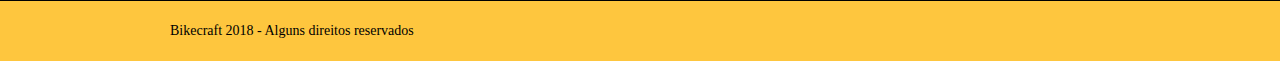
<file: produtos.html>
<!DOCTYPE html>
<html lang="pt-br">

<head>
    <meta charset="utf-8">
    <title>Bikcraft - Conheça as linhas Passeio, Retrô e Esporte</title>
    <meta name="description" content="Compre a sua bicicleta personalizada na Bikcraft. Possuímos modelos Passeio, Retrô e Esporte.">

    <meta property="og:type" content="website" />
    <meta property="og:title" content="Bikcraft - Conheça as linhas Passeio, Retrô e Esporte" />
    <meta property="og:description" content="Compre a sua bicicleta personalizada na Bikcraft. Possuímos modelos Passeio, Retrô e Esporte." />
    <meta property="og:url" content="http://bikcraft.com/produtos.html" />
    <meta property="og:image" content="http://bikcraft.com/img/og-image.png" />

    <meta name="viewport" content="width=device-width, initial-scale=1">

    <link rel="shortcut icon" href="favicon.ico">
    <link rel="stylesheet" type="text/css" href="css/style.css">
    <script src="js/libs/modernizr.custom.45655.js"></script>
</head>

<body>
    <!--Sessão de cabeçalho-->
    <header class="header">
        <div class="container">
            <a class="grid-4" href="index.html">
                <img src="img/logo.png" alt="Bikcraft">
            </a>
            <nav class="grid-12 header_menu">
                <ul>
                    <li><a href="sobre.html">Sobre</a></li>
                    <li><a href="produtos.html" class="menu_ativo">Produtos</a></li>
                    <li><a href="portfolio.html">Portfólio</a></li>
                    <li><a href="contato.html">Contato</a></li>
                </ul>
            </nav>
        </div>
    </header>

    <!--Sessão de introdução-->
    <section class="introducao-interna interna-produtos">
        <div class="container">
            <h1>PRODUTOS</h1>
            <P>conheça todos os nossos produtos.</P>
        </div>
    </section>

    <section class="container produto_item animar_interno">
        <div class="grid-11">
            <img src="produto/bikcraft-passeio-1.jpg" alt="Bikcraft passeio">
            <h2>PASSEIO</h2>
        </div>
        <div class="grid-5 produto_icone"><img src="produto/passeio.png" alt="Bikcraft passeio"></div>
        <div class="grid-8"><img src="produto/bikcraft-passeio-2.jpg" alt="Bikcraft passeio"></div>
        <div class="grid-8 produto_info">
            <p>Do mesmo modo, a revolução dos costumes faz parte do processo de gerenciamento de todos os recursos
                funcionais envolvidos.</p>
            <ul>
                <li>Conforto</li>
                <li>Velocidade</li>
                <li>Design</li>
                <li>Versatilidade</li>
            </ul>
        </div>
    </section>

    <section class="container produto_item">
        <div class="grid-11">
            <img src="produto/bikcraft-esporte-1.jpg" alt="Bikcraft esporte">
            <h2>ESPORTE</h2>
        </div>
        <div class="grid-5 produto_icone"><img src="produto/esporte.png" alt="Bikcraft esporte"></div>
        <div class="grid-8"><img src="produto/bikcraft-esporte-2.jpg" alt="Bikcraft esporte"></div>
        <div class="grid-8 produto_info">
            <p>Do mesmo modo, a revolução dos costumes faz parte do processo de gerenciamento de todos os recursos
                funcionais envolvidos.</p>
            <ul>
                <li>Conforto</li>
                <li>Velocidade</li>
                <li>Design</li>
                <li>Versatilidade</li>
            </ul>
        </div>
    </section>

    <section class="container produto_item">
        <div class="grid-11">
            <img src="produto/bikcraft-retro-1.jpg" alt="Bikcraft passeio">
            <h2>RETRO</h2>
        </div>
        <div class="grid-5 produto_icone"><img src="produto/retro.png" alt="Bikcraft retro"></div>
        <div class="grid-8"><img src="produto/bikcraft-retro-2.jpg" alt="Bikcraft retro"></div>
        <div class="grid-8 produto_info">
            <p>Do mesmo modo, a revolução dos costumes faz parte do processo de gerenciamento de todos os recursos
                funcionais envolvidos.</p>
            <ul>
                <li>Conforto</li>
                <li>Velocidade</li>
                <li>Design</li>
                <li>Versatilidade</li>
            </ul>
        </div>
    </section>

    <section class="orcamento">
        <div class="container">
            <h2 class="subtitulo">Orçamento</h2>
            <form action="enviar.php" method="post" name="form" class="formphp grid-8 form">
                <label for="nome">Nome</label>
                <input id="nome" name="nome" type="text">
                <label for="email">E-mail</label>
                <input id="email" name="email" type="text">
                <label for="telefone">Telefone</label>
                <input id="telefone" name="telefone" type="text">

                <label class="nao-aparece">Se você não é um robô, deixe em branco.</label>
                <input type="text" class="nao-aparece" name="leaveblank">
                <label class="nao-aparece">Se você não é um robô, não mude este campo.</label>
                <input type="text" class="nao-aparece" name="dontchange" value="http://">

                <label for="mensagem">Especificações</label>
                <textarea name="mensagem" id="mensagem"></textarea>

                <button id="enviar" name="enviar" type="submit" class="btn">Enviar</button>
            </form>
            <div class="orcamento_dados grid-8">
                <h3>Dados</h3>
                <span>+55 31 35326182</span>
                <span>orcamento@bikcraft.com</span>
                <h3>Monte sua Bikcraft</h3>
                <p>Escolha as especificações:</p>
                <ul>
                    <li>- Cores</li>
                    <li>- Estilo</li>
                    <li>- Medidas</li>
                    <li>- Acessórios</li>
                    <li>- E outros</li>
                </ul>
            </div>
        </div>
    </section>

    <div class="quebra">
        <BLockquote class="quote-externo container">
            <P>“O verdadeiro segredo da felicidade estar em ter um genuino interesse por todos os detalhes da vida
                cotidiana.”</P>
            <cite>William Morris</cite>
        </BLockquote>
    </div>

    <footer>
        <div class="footer">
            <div class="container">

                <div class="grid-8 footer_hitoria">
                    <h3>Nossa história</h3>
                    <p>O verdadeiro segredo da felicidade estar em ter um genuino interesse por todos os detalhes da
                        vida cotidiana.</p>
                </div>

                <div class="grid-4 footer_contato">
                    <h3>Contato</h3>
                    <ul>
                        <li>- (31) 3532-6142</li>
                        <li>- contato@bikecraft.com</li>
                        <li>- Belo Horizonte - MG</li>
                    </ul>
                </div>

                <div class="grid-4 footer_redes">
                    <h3>Contato</h3>
                    <ul>
                        <li><a href="https://www.facebook.com" target="_blank"><img src="redes-sociais/facebook.png"
                                    alt="facebook"></a></li>
                        <li><a href="https://www.instagram.com" target="_blank"><img src="redes-sociais/instagram.png"
                                    alt="instagram"></a></li>
                        <li><a href="https://twitter.com" target="_blank"><img src="redes-sociais/twiter.png" alt="twitter"></a></li>
                    </ul>
                </div>
            </div>
        </div>
        <div class="copy">
            <div class="container">
                <p class="grid-16">
                    Bikecraft 2018 - Alguns direitos reservados
                </p>
            </div>
        </div>
    </footer>

    <!--JavaScript-->
    <script src="js/libs/jquery-1.11.2.min.js"></script>
    <script src="js/plugins.js"></script>
    <script src="js/main.js"></script>
</body>

</html>
</file>
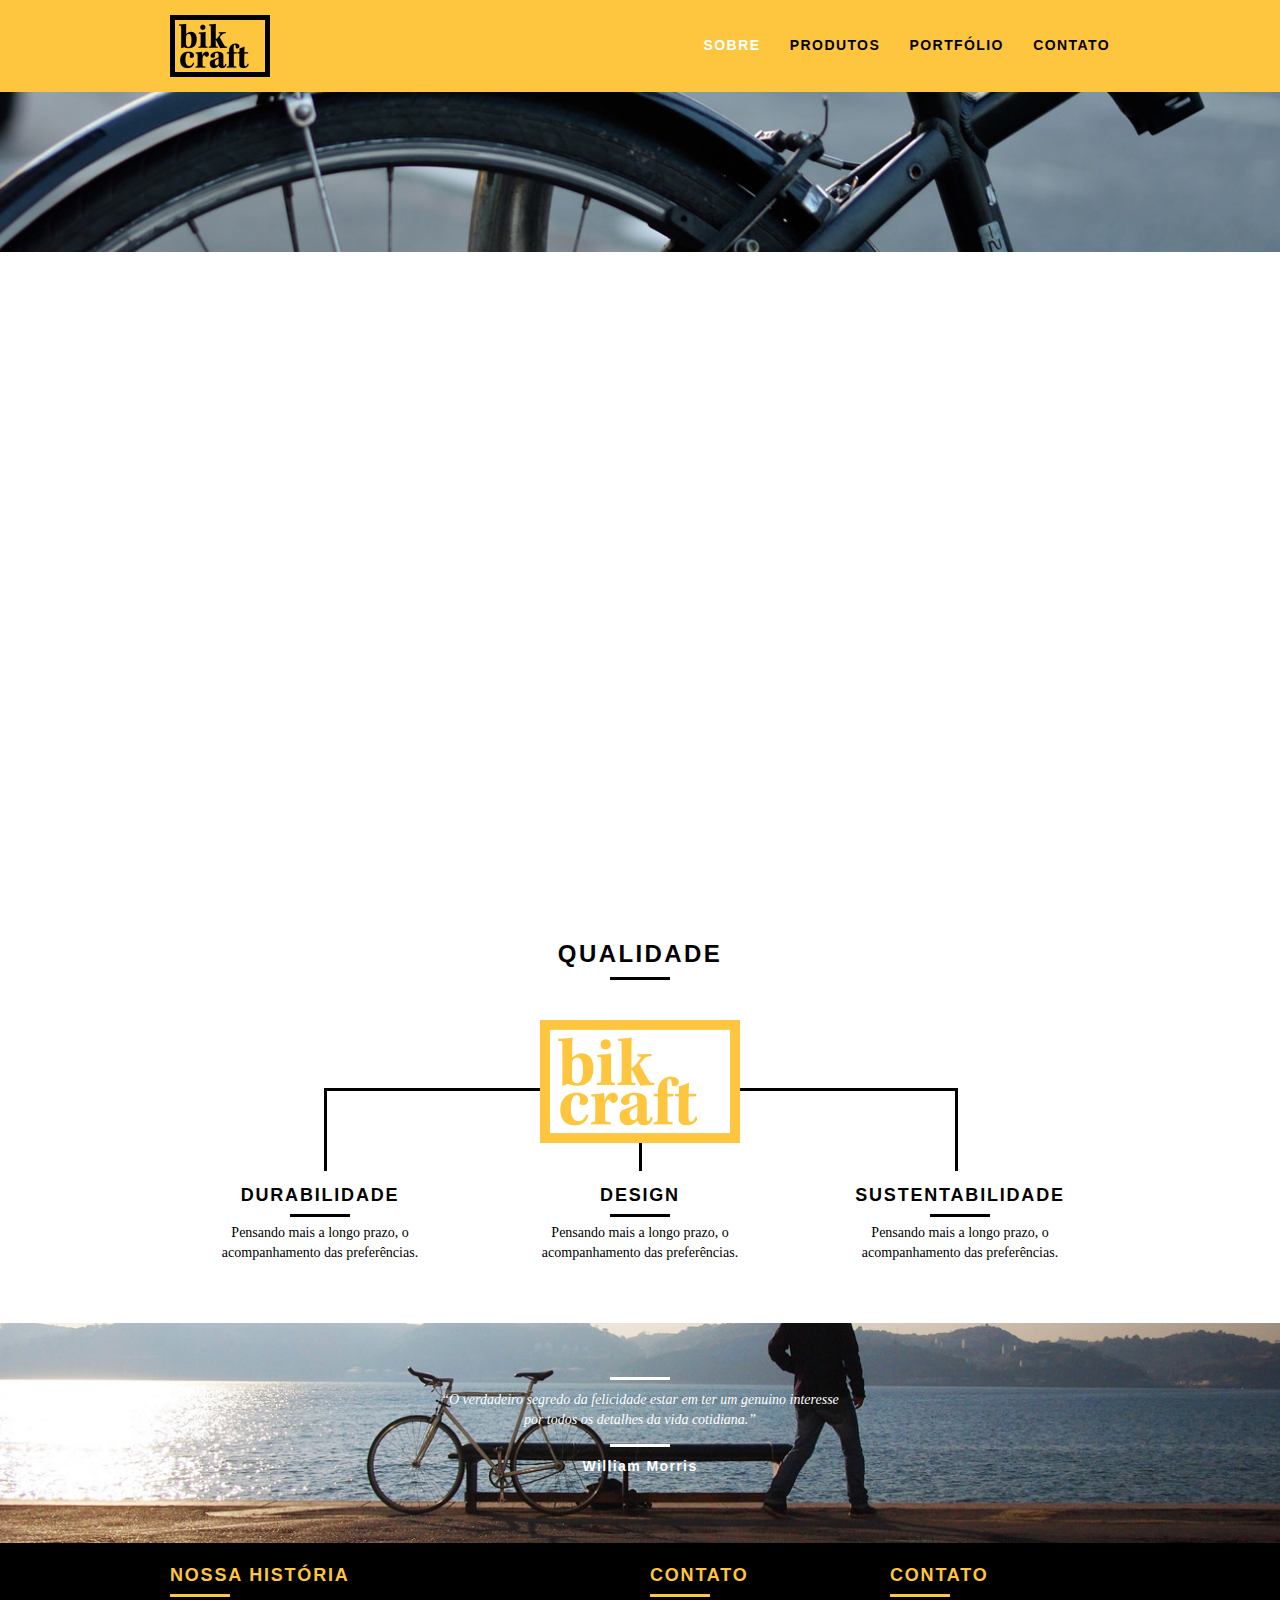
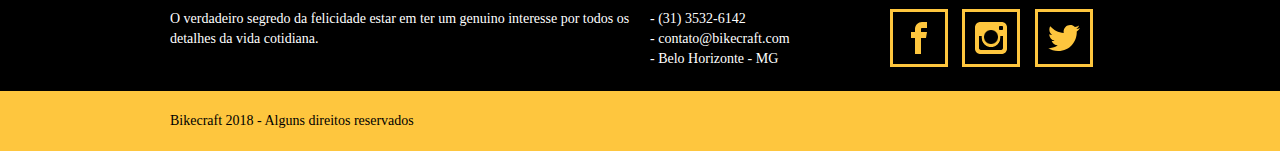
<file: sobre.html>
<!DOCTYPE html>
<html lang="pt-br">

<head>
    <meta charset="utf-8">
    <title>Bikcraft - Saiba mais sobre a gente</title>
    <meta name="description" content="Compre a sua bicicleta personalizada na Bikcraft. Possuímos modelos Passeio, Retrô e Esporte.">

    <meta property="og:type" content="website" />
    <meta property="og:title" content="Bikcraft - Saiba mais sobre a gente" />
    <meta property="og:description" content="Compre a sua bicicleta personalizada na Bikcraft. Possuímos modelos Passeio, Retrô e Esporte." />
    <meta property="og:url" content="http://bikcraft.com/sobre.html" />
    <meta property="og:image" content="http://bikcraft.com/img/og-image.png" />

    <meta name="viewport" content="width=device-width, initial-scale=1">

    <link rel="shortcut icon" href="favicon.ico">
    <link rel="stylesheet" type="text/css" href="css/style.css">
    <script src="js/libs/modernizr.custom.45655.js"></script>
</head>

<body>
    <!--Sessão de cabeçalho-->
    <header class="header">
        <div class="container">
            <a class="grid-4" href="index.html">
                <img src="img/logo.png" alt="Bikcraft">
            </a>
            <nav class="grid-12 header_menu">
                <ul>
                    <li><a href="sobre.html" class="menu_ativo">Sobre</a></li>
                    <li><a href="produtos.html">Produtos</a></li>
                    <li><a href="portfolio.html">Portfólio</a></li>
                    <li><a href="contato.html">Contato</a></li>
                </ul>
            </nav>
        </div>
    </header>

    <!--Sessão de introdução-->
    <section class="introducao-interna interna-sobre">
        <div class="container">
            <h1>SOBRE</h1>
            <P>conheça mais sobre a bickecraft.</P>
        </div>
    </section>

    <section class="missao_sobre container animar_interno">
        <div class="grid-10">
            <h2 class="subtitulo-interno">história, missão e visão</h2>
            <P>Do mesmo modo, a revolução dos costumes faz parte de um processo de gerenciamento de todos os recursos
                funcionais envolvidos os recursos funcionais envolvidos.</P>
            <P>Do mesmo modo, a revolução dos costumes faz parte de um processo de gerenciamento de todos os recursos
                funcionais envolvidos os recursos funcionais envolvidos.</P>
        </div>
        <div class="grid-6">
            <h2 class="subtitulo-interno">Valores</h2>
            <ul>
                <li>- Qualidade no processo</li>
                <li>- Foco no cliente sem perder a</li>
                <li>- Diversão, preservando a</li>
                <li>- Natureza com Sustentabilidade</li>
            </ul>
        </div>
        <div class="grid-16 foto_equipe">
            <img src="img/equipe-bikcraft.jpg" alt="Equipe bikcraft">
        </div>
    </section>

    <!--Sessão da qualidade-->
    <section class="container qualidade">
        <h2 class="subtitulo">Qualidade</h2>
        <img src="img/bikcraft.png" alt="Bikcraft">
        <ul class="qualidade_lista">
            <li class="grid-1-3">
                <h3>Durabilidade</h3>
                <p>Pensando mais a longo prazo, o acompanhamento das preferências.</p>
            </li>

            <li class="grid-1-3">
                <h3>Design</h3>
                <p>Pensando mais a longo prazo, o acompanhamento das preferências.</p>
            </li>

            <li class="grid-1-3">
                <h3>Sustentabilidade</h3>
                <p>Pensando mais a longo prazo, o acompanhamento das preferências.</p>
            </li>
        </ul>

    </section>

    <div class="quebra">
        <BLockquote class="quote-externo container">
            <P>“O verdadeiro segredo da felicidade estar em ter um genuino interesse por todos os detalhes da vida
                cotidiana.”</P>
            <cite>William Morris</cite>
        </BLockquote>
    </div>

    <footer>
        <div class="footer">
            <div class="container">

                <div class="grid-8 footer_hitoria">
                    <h3>Nossa história</h3>
                    <p>O verdadeiro segredo da felicidade estar em ter um genuino interesse por todos os detalhes da
                        vida cotidiana.</p>
                </div>

                <div class="grid-4 footer_contato">
                    <h3>Contato</h3>
                    <ul>
                        <li>- (31) 3532-6142</li>
                        <li>- contato@bikecraft.com</li>
                        <li>- Belo Horizonte - MG</li>
                    </ul>
                </div>

                <div class="grid-4 footer_redes">
                    <h3>Contato</h3>
                    <ul>
                        <li><a href="https://www.facebook.com" target="_blank"><img src="redes-sociais/facebook.png"
                                    alt="facebook"></a></li>
                        <li><a href="https://www.instagram.com" target="_blank"><img src="redes-sociais/instagram.png"
                                    alt="instagram"></a></li>
                        <li><a href="https://twitter.com" target="_blank"><img src="redes-sociais/twiter.png" alt="twitter"></a></li>
                    </ul>
                </div>
            </div>
        </div>
        <div class="copy">
            <div class="container">
                <p class="grid-16">
                    Bikecraft 2018 - Alguns direitos reservados
                </p>
            </div>
        </div>
    </footer>

    <!--JavaScript-->
    <script src="js/libs/jquery-1.11.2.min.js"></script>
    <script src="js/plugins.js"></script>
    <script src="js/main.js"></script>
</body>

</html>
</file>
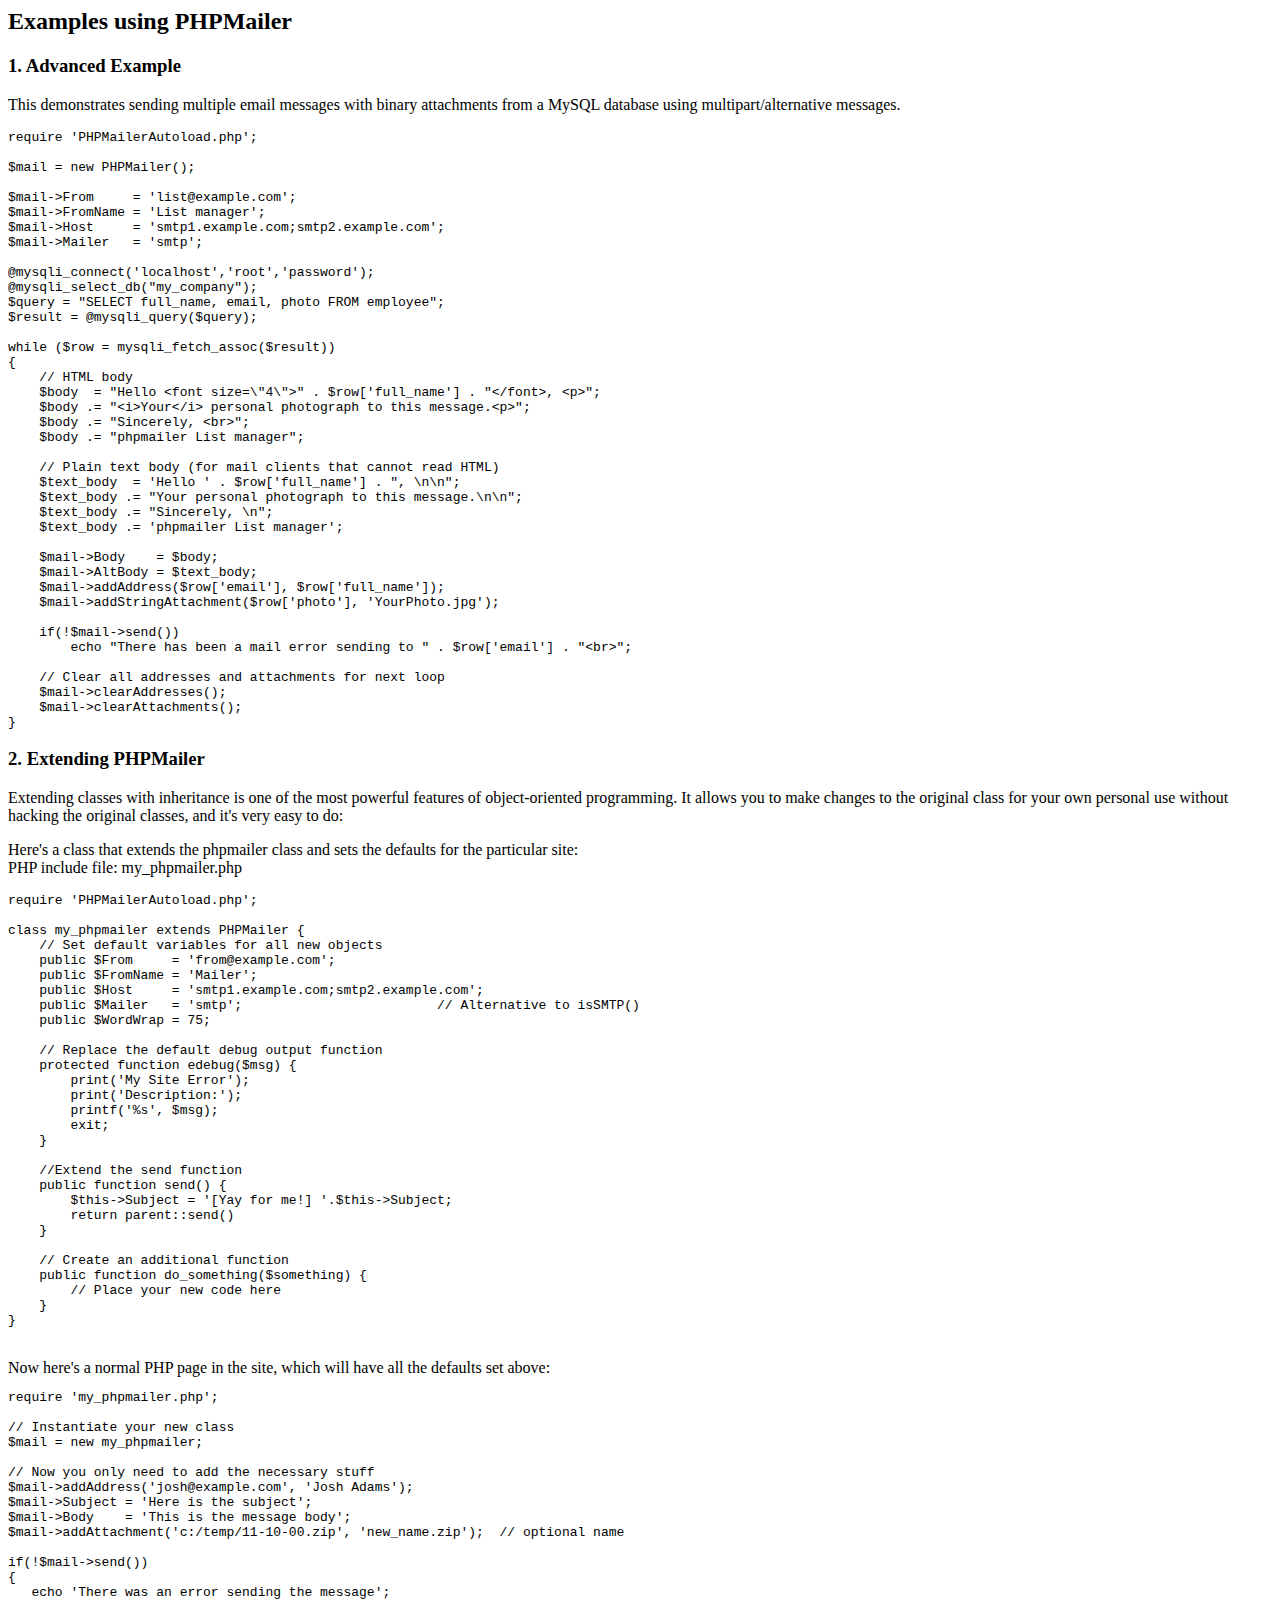
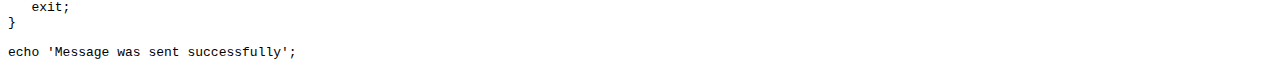
<file: PHPMailer/docs/extending.html>
<html>
<head>
<title>Examples using phpmailer</title>
</head>

<body>

<h2>Examples using PHPMailer</h2>

<h3>1. Advanced Example</h3>
<p>

This demonstrates sending multiple email messages with binary attachments
from a MySQL database using multipart/alternative messages.<p>

<pre>
require 'PHPMailerAutoload.php';

$mail = new PHPMailer();

$mail->From     = 'list@example.com';
$mail->FromName = 'List manager';
$mail->Host     = 'smtp1.example.com;smtp2.example.com';
$mail->Mailer   = 'smtp';

@mysqli_connect('localhost','root','password');
@mysqli_select_db("my_company");
$query = "SELECT full_name, email, photo FROM employee";
$result = @mysqli_query($query);

while ($row = mysqli_fetch_assoc($result))
{
    // HTML body
    $body  = "Hello &lt;font size=\"4\"&gt;" . $row['full_name'] . "&lt;/font&gt;, &lt;p&gt;";
    $body .= "&lt;i&gt;Your&lt;/i&gt; personal photograph to this message.&lt;p&gt;";
    $body .= "Sincerely, &lt;br&gt;";
    $body .= "phpmailer List manager";

    // Plain text body (for mail clients that cannot read HTML)
    $text_body  = 'Hello ' . $row['full_name'] . ", \n\n";
    $text_body .= "Your personal photograph to this message.\n\n";
    $text_body .= "Sincerely, \n";
    $text_body .= 'phpmailer List manager';

    $mail->Body    = $body;
    $mail->AltBody = $text_body;
    $mail->addAddress($row['email'], $row['full_name']);
    $mail->addStringAttachment($row['photo'], 'YourPhoto.jpg');

    if(!$mail->send())
        echo "There has been a mail error sending to " . $row['email'] . "&lt;br&gt;";

    // Clear all addresses and attachments for next loop
    $mail->clearAddresses();
    $mail->clearAttachments();
}
</pre>
<p>

<h3>2. Extending PHPMailer</h3>
<p>

Extending classes with inheritance is one of the most
powerful features of object-oriented programming. It allows you to make changes to the
original class for your own personal use without hacking the original
classes, and it's very easy to do:

<p>
Here's a class that extends the phpmailer class and sets the defaults
for the particular site:<br>
PHP include file: my_phpmailer.php
<p>

<pre>
require 'PHPMailerAutoload.php';

class my_phpmailer extends PHPMailer {
    // Set default variables for all new objects
    public $From     = 'from@example.com';
    public $FromName = 'Mailer';
    public $Host     = 'smtp1.example.com;smtp2.example.com';
    public $Mailer   = 'smtp';                         // Alternative to isSMTP()
    public $WordWrap = 75;

    // Replace the default debug output function
    protected function edebug($msg) {
        print('My Site Error');
        print('Description:');
        printf('%s', $msg);
        exit;
    }

    //Extend the send function
    public function send() {
        $this->Subject = '[Yay for me!] '.$this->Subject;
        return parent::send()
    }

    // Create an additional function
    public function do_something($something) {
        // Place your new code here
    }
}
</pre>
<br>
Now here's a normal PHP page in the site, which will have all the defaults set above:<br>

<pre>
require 'my_phpmailer.php';

// Instantiate your new class
$mail = new my_phpmailer;

// Now you only need to add the necessary stuff
$mail->addAddress('josh@example.com', 'Josh Adams');
$mail->Subject = 'Here is the subject';
$mail->Body    = 'This is the message body';
$mail->addAttachment('c:/temp/11-10-00.zip', 'new_name.zip');  // optional name

if(!$mail->send())
{
   echo 'There was an error sending the message';
   exit;
}

echo 'Message was sent successfully';
</pre>
</body>
</html>
</file>
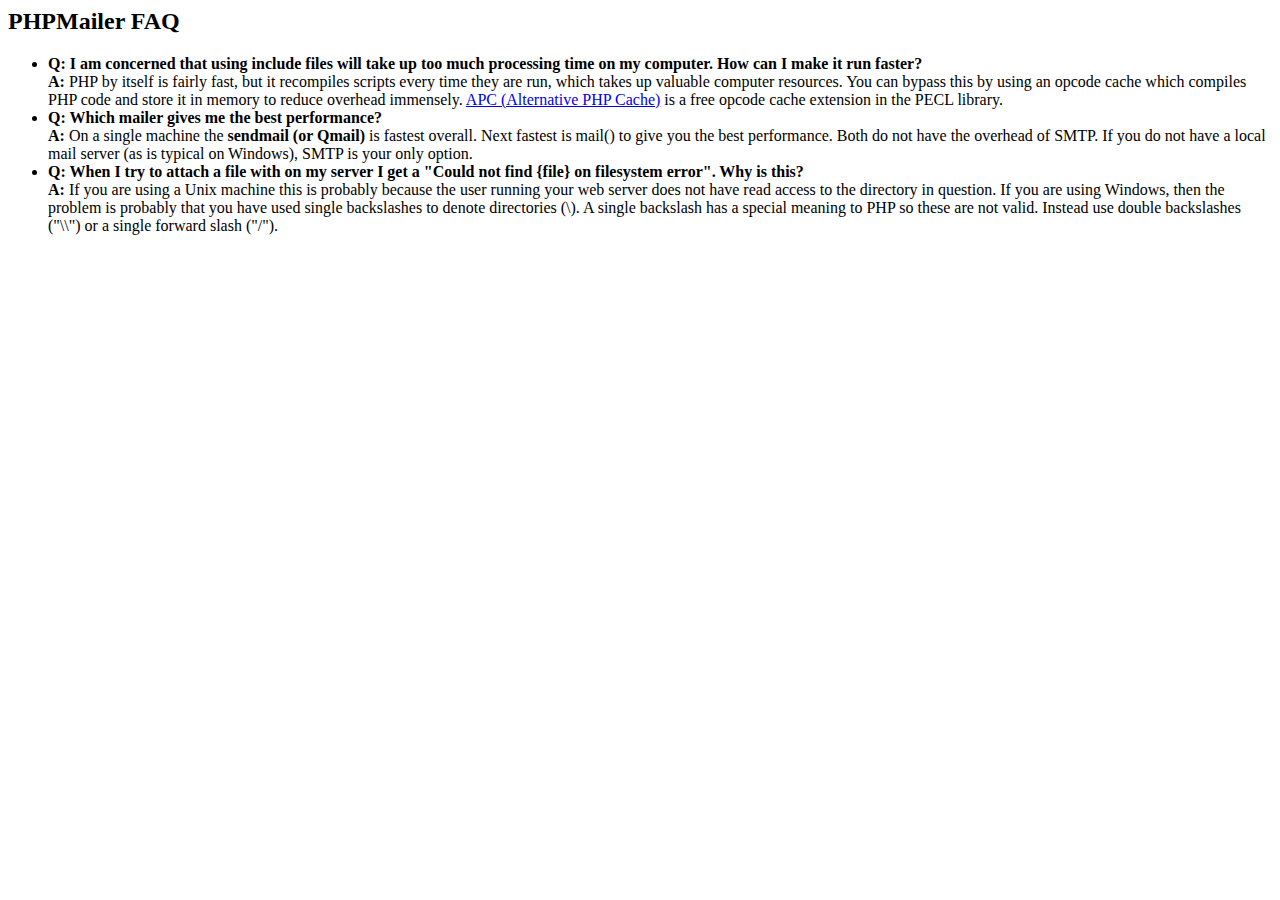
<file: PHPMailer/docs/faq.html>
﻿<html>
<head>
<title>PHPMailer FAQ</title>
</head>
<body>
<h2>PHPMailer FAQ</h2>
<ul>
    <li><strong>Q: I am concerned that using include files will take up too much
    processing time on my computer. How can I make it run faster?</strong><br>
    <strong>A:</strong> PHP by itself is fairly fast, but it recompiles scripts every time they are run, which takes up valuable
    computer resources. You can bypass this by using an opcode cache which compiles
    PHP code and store it in memory to reduce overhead immensely. <a href="http://www.php.net/apc/">APC
    (Alternative PHP Cache)</a> is a free opcode cache extension in the PECL library.</li>
    <li><strong>Q: Which mailer gives me the best performance?</strong><br>
    <strong>A:</strong> On a single machine the <strong>sendmail (or Qmail)</strong> is fastest overall.
    Next fastest is mail() to give you the best performance. Both do not have the overhead of SMTP.
    If you do not have a local mail server (as is typical on Windows), SMTP is your only option.</li>
    <li><strong>Q: When I try to attach a file with on my server I get a
    "Could not find {file} on filesystem error". Why is this?</strong><br>
    <strong>A:</strong> If you are using a Unix machine this is probably because the user
    running your web server does not have read access to the directory in question. If you are using Windows,
    then the problem is probably that you have used single backslashes to denote directories (\).
    A single backslash has a special meaning to PHP so these are not
    valid. Instead use double backslashes ("\\") or a single forward
    slash ("/").</li>
</ul>
</body>
</html>
</file>
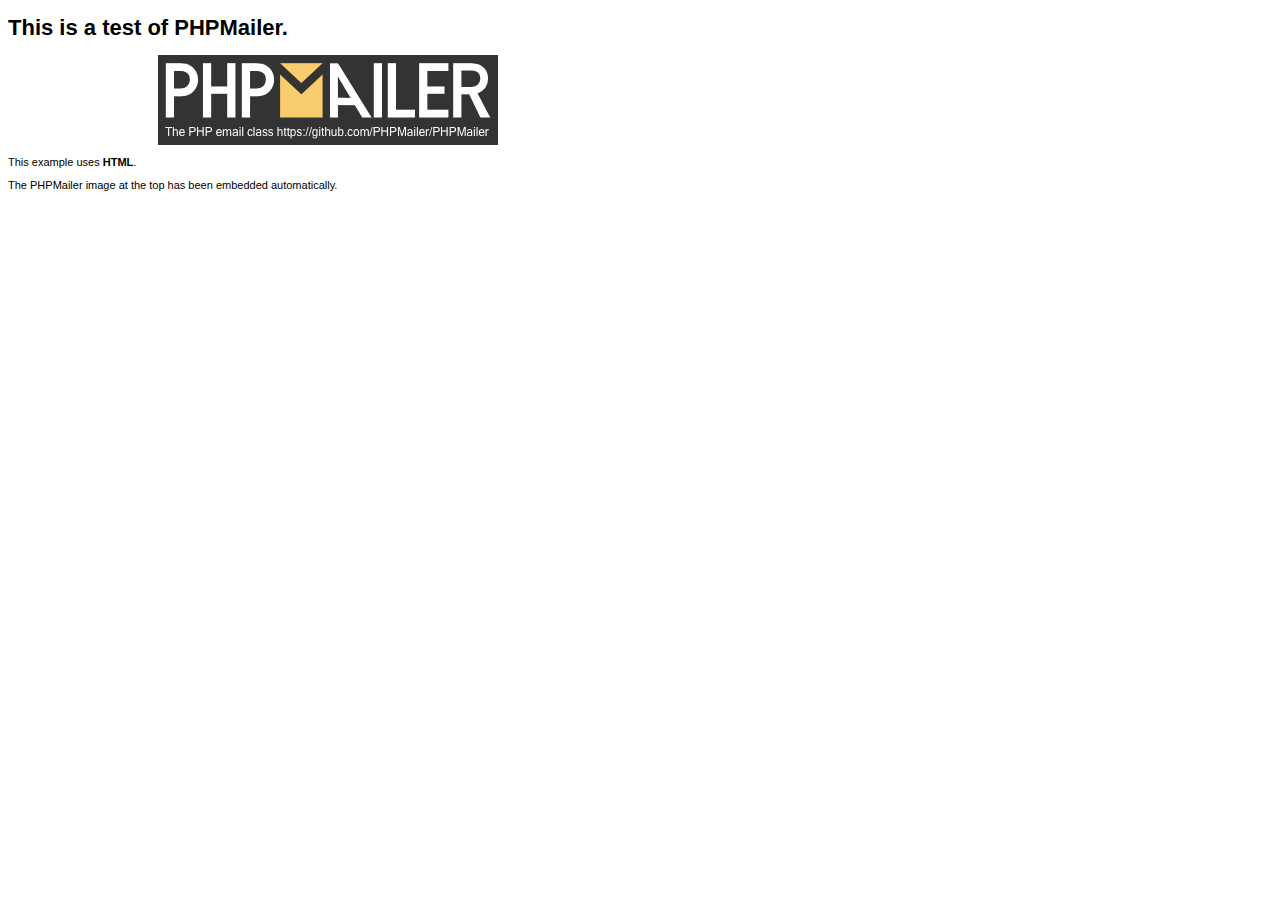
<file: PHPMailer/examples/contents.html>
<!DOCTYPE HTML PUBLIC "-//W3C//DTD HTML 4.01 Transitional//EN" "http://www.w3.org/TR/html4/loose.dtd">
<html>
<head>
  <meta http-equiv="Content-Type" content="text/html; charset=utf-8">
  <title>PHPMailer Test</title>
</head>
<body>
  <div style="width: 640px; font-family: Arial, Helvetica, sans-serif; font-size: 11px;">
    <h1>This is a test of PHPMailer.</h1>
    <div align="center">
      <a href="https://github.com/PHPMailer/PHPMailer/"><img src="images/phpmailer.png" height="90" width="340" alt="PHPMailer rocks"></a>
    </div>
    <p>This example uses <strong>HTML</strong>.</p>
    <p>The PHPMailer image at the top has been embedded automatically.</p>
  </div>
</body>
</html>
</file>
<file: css/style.css>
html{font-family:sans-serif;-ms-text-size-adjust:100%;-webkit-text-size-adjust:100%}body{margin:0}article,aside,details,figcaption,figure,footer,header,hgroup,main,menu,nav,section,summary{display:block}audio,canvas,progress,video{display:inline-block;vertical-align:baseline}audio:not([controls]){display:none;height:0}[hidden],template{display:none}a{background-color:transparent}a:active,a:hover{outline:0}abbr[title]{border-bottom:1px dotted}b,strong{font-weight:700}dfn{font-style:italic}h1{font-size:2em;margin:.67em 0}mark{background:#ff0;color:#000}small{font-size:80%}sub,sup{font-size:75%;line-height:0;position:relative;vertical-align:baseline}sup{top:-.5em}sub{bottom:-.25em}img{border:0}svg:not(:root){overflow:hidden}figure{margin:1em 40px}hr{-moz-box-sizing:content-box;box-sizing:content-box;height:0}pre{overflow:auto}code,kbd,pre,samp{font-family:monospace,monospace;font-size:1em}button,input,optgroup,select,textarea{color:inherit;font:inherit;margin:0}button{overflow:visible}button,select{text-transform:none}button,html input[type="button"],/* 1 */
input[type="reset"],input[type="submit"]{-webkit-appearance:button;cursor:pointer}button[disabled],html input[disabled]{cursor:default}button::-moz-focus-inner,input::-moz-focus-inner{border:0;padding:0}input{line-height:normal}input[type="checkbox"],input[type="radio"]{box-sizing:border-box;padding:0}input[type="number"]::-webkit-inner-spin-button,input[type="number"]::-webkit-outer-spin-button{height:auto}input[type="search"]{-webkit-appearance:textfield;-moz-box-sizing:content-box;-webkit-box-sizing:content-box;box-sizing:content-box}input[type="search"]::-webkit-search-cancel-button,input[type="search"]::-webkit-search-decoration{-webkit-appearance:none}fieldset{border:1px solid silver;margin:0 2px;padding:.35em .625em .75em}legend{border:0;padding:0}textarea{overflow:auto}optgroup{font-weight:700}table{border-collapse:collapse;border-spacing:0}td,th{padding:0}a{text-decoration:none}ol,ul{list-style:none}html,body,div,span,iframe,h1,h2,h3,h4,h5,h6,p,blockquote,a,em,img,dl,dt,dd,ol,ul,li,fieldset,form,label,legend,article,footer,header,nav,section,main{margin:0;padding:0;border:0;vertical-align:baseline}h1,h2,h3,h4,h5,h6,p,a,ul{font-size:1em;font-weight:400}*,:before,:after{-webkit-box-sizing:border-box;-moz-box-sizing:border-box;box-sizing:border-box}.container{width:960px;margin:0 auto;padding:0;position:relative}.container:after,.container:before{content:" ";display:table}.container:after{clear:both}.grid-1,.grid-2,.grid-3,.grid-4,.grid-5,.grid-6,.grid-7,.grid-8,.grid-9,.grid-10,.grid-11,.grid-12,.grid-13,.grid-14,.grid-15,.grid-16,.grid-1-3{float:left;margin-left:10px;margin-right:10px}.grid-1{width:40px}.grid-2{width:100px}.grid-3{width:160px}.grid-4{width:220px}.grid-5{width:280px}.grid-6{width:340px}.grid-7{width:400px}.grid-8{width:460px}.grid-9{width:520px}.grid-10{width:580px}.grid-11{width:640px}.grid-12{width:700px}.grid-13{width:760px}.grid-14{width:820px}.grid-15{width:880px}.grid-16{width:940px}.grid-1-3{width:300px}@media only screen and (min-width: 768px) and (max-width: 959px){.container{width:768px}.grid-1{width:28px}.grid-2{width:76px}.grid-3{width:124px}.grid-4{width:172px}.grid-5{width:220px}.grid-6{width:268px}.grid-7{width:316px}.grid-8{width:364px}.grid-9{width:412px}.grid-10{width:460px}.grid-11{width:508px}.grid-12{width:556px}.grid-13{width:604px}.grid-14{width:652px}.grid-15{width:700px}.grid-16{width:748px}.grid-1-3{width:236px}}@media only screen and (max-width: 767px){.container{width:300px}.grid-1,.grid-2,.grid-3,.grid-4,.grid-5,.grid-6,.grid-7,.grid-8,.grid-9,.grid-10,.grid-11,.grid-12,.grid-13,.grid-14,.grid-15,.grid-16,.grid-1-3{width:300px;margin:0 0 20px;float:none}}body{font-family:Arial,Helvetica,sans-serif}p{font-family:Georgia,"Times New Roman",serif;font-size:14px;line-height:20px}img{display:block;max-width:100%}.formphp label.nao-aparece,.formphp input.nao-aparece{display:none!important}#form-erro span,#form-send span{font-size:18px;line-height:25px;margin-bottom:10px;display:block}#form-send{color:#31aa39}#form-erro{color:#f64540}.btn{border:3px solid #fec63e;padding:10px 30px;color:#fec63e;font-size:14px;line-height:20px;text-transform:uppercase;font-weight:700;letter-spacing:.1em;transition:all .5s ease}.btn:hover{color:#fff;border-color:#fff}.btn.btn-preto:hover{color:#000;border-color:#000}.subtitulo{font-size:24px;line-height:30px;font-weight:700;letter-spacing:.1em;color:#000;text-transform:uppercase;text-align:center;margin-bottom:40px}.subtitulo:after{content:"";display:block;width:60px;height:3px;background:#000;margin:8px auto}.subtitulo-interno{font-size:24px;line-height:30px;font-weight:700;letter-spacing:.1em;color:#000;text-transform:uppercase;margin-bottom:20px}.subtitulo-interno:after{content:"";display:block;width:60px;height:3px;background:#000;margin:8px 0}.header{position:fixed;top:0;width:100%;background:#fec63e;padding:15px 0;z-index:10}.header_menu{text-align:right}.header_menu ul li{display:inline-block;margin-left:25px;margin-top:20px}.header_menu ul li a{color:#000;font-weight:700;text-transform:uppercase;letter-spacing:.1em;font-size:14px;line-height:20px;padding:10px 0;transition:all .3s ease}.header_menu ul li a:hover{color:#FFF}.header_menu ul li a.menu_ativo{color:#FFF}.introducao{width:100%;height:380px;background:url(../img/bg-header.jpg) no-repeat center;background-size:cover;margin-top:92px;text-align:center;padding-top:80px}.introducao h1{font-size:48px;color:#FFF;font-weight:700;text-transform:uppercase}.quote-externo{max-width:320px;margin:0 auto;margin-bottom:40px;color:#fff}.quote-externo p{font-style:italic}.quote-externo p:before,.quote-externo p:after{content:"";display:block;width:60px;height:3px;background:#fff;margin:14px auto 10px}.quote-externo cite{font-style:normal;font-weight:700;font-size:14px;letter-spacing:.1em}.introducao-interna{width:100%;margin-top:92px;height:160px;text-align:center;color:#fff;padding-top:30px}.introducao-interna h1{font-size:36px;font-weight:700;text-transform:uppercase}.introducao-interna h1:after{content:"";display:block;width:60px;height:3px;background:#fff;margin:6px auto 10px}.produtos{padding:60px 0}.produtos_lista li{background:#fec63e;text-align:center}.produtos_lista li img{margin:0 auto}.produtos_lista li h3{font-weight:700;font-size:18px;line-height:25px;text-transform:uppercase;letter-spacing:.1em;margin-top:20px}.produtos_lista li h3:after{content:"";display:block;width:60px;height:3px;background:#000;margin:2px auto}.produtos_lista li p{padding:10px 20px 20px}.produtos_icone{background:#000;padding:20px}.call{padding-top:40px;text-align:center;clear:both}.call p{margin-bottom:20px}.portfolio{width:100%;background:#000;padding:40px 0}.portfolio .subtitulo{color:#fec63e}.portfolio .subtitulo:after{background:#fec63e}.portfolio_lista div:last-of-type{margin-top:20px}.portfolio .call p{color:#fff}.qualidade{padding:60px 0}.qualidade:after{content:"";width:634px;height:83px;display:block;background:url(../img/linhas.png) no-repeat center;position:absolute;top:209px;right:162px;z-index:-1}.qualidade img{margin:0 auto}.qualidade_lista{padding-top:20px;overflow:auto}.qualidade_lista li{text-align:center;padding:0 40px}.qualidade_lista li h3{font-weight:700;font-size:18px;line-height:25px;text-transform:uppercase;letter-spacing:.1em;margin-top:20px}.qualidade_lista li h3:after{content:"";display:block;width:60px;height:3px;background:#000;margin:6px auto}.quebra{width:100%;height:220px;background:url(../img/bg-footer.jpg) no-repeat center;background-size:cover;text-align:center;padding-top:40px}.quebra .quote-externo{max-width:400px}.footer{width:100%;background:#000;color:#fff;padding:20px 0}.footer h3{font-size:18px;line-height:25px;color:#fec63e;text-transform:uppercase;letter-spacing:.1em;font-weight:700}.footer h3:after{content:"";display:block;width:60px;height:3px;background:#fec63e;margin:6px 0 12px}.footer_historia{padding-right:40px}.footer_contato ul li{font-size:14px;line-height:20px;font-family:Georgia,"Times New Roman",serif}.footer_redes ul li{display:inline-block;margin-right:10px}.footer_redes ul li a{border:3px solid #fec63e;display:block;padding:10px;transition:all .5s ease}.footer_redes ul li a:hover{border-color:#fff}.copy{width:100%;background:#fec63e;padding:20px 0}.js .introducao h1,.js .introducao blockquote,.js .introducao .btn,.js .animar,.js .animar_interno,.js .introducao-interna h1,.js .introducao-interna p{opacity:0}.animated{-webkit-animation-duration:1s;animation-duration:1s;-webkit-animation-fill-mode:both;animation-fill-mode:both}@-webkit-keyframes fadeInDown{0%{opacity:0;-webkit-transform:translate3d(0,-20px,0);transform:translate3d(0,-20px,0)}100%{opacity:1;-webkit-transform:none;transform:none}}@keyframes fadeInDown{0%{opacity:0;-webkit-transform:translate3d(0,-20px,0);transform:translate3d(0,-20px,0)}100%{opacity:1;-webkit-transform:none;transform:none}}.fadeInDown{-webkit-animation-name:fadeInDown;animation-name:fadeInDown}.interna-sobre{background:url(../img/bg-sobre.jpg) no-repeat center;background-size:cover}.missao_sobre{padding-top:60px}.missao_sobre p{font-size:18px;line-height:25px;margin-bottom:1em;padding-right:60px}.missao_sobre ul li{font-family:Georgia,"Times New Roman",serif;font-size:18px;line-height:30px}.foto-equipe{padding-top:20px}.interna-produtos{background:url(../img/bg-produtos.jpg) no-repeat center;background-size:cover}.produto_item{padding-top:60px}.produto_item h2{color:#fff;font-size:36px;text-transform:uppercase;letter-spacing:.1em;font-weight:700;position:relative;top:-180px;text-align:center;margin-bottom:-56px}.produto_item h2:after,.produto_item h2:before{content:"";display:block;width:60px;height:3px;background:#fff;margin:6px auto 8px}.produto_icone{background:#000;padding:70px 0}.produto_icone img{margin:0 auto}.produto_info{background:#000}.produto_info p{color:#fff;font-size:18px;line-height:25px;height:180px;padding:30px 40px}.produto_info ul li{background:#fec63e;text-transform:uppercase;font-size:18px;line-height:20px;font-weight:700;float:left;width:229px;height:49px;text-align:center;padding-top:16px}.produto_info ul li:nth-child(1),.produto_info ul li:nth-child(2){margin-bottom:2px}.produto_info ul li:nth-child(even){margin-left:2px}.orcamento{background:#000;width:100%;margin-top:60px;padding:40px 0}.orcamento h2{color:#fec63e}.orcamento h2:after{background:#fec63e}.form{padding-right:60px}.form label{display:block;color:#fff;font-family:Georgia,"Times New Roman",serif;font-size:18px;line-height:25px;margin-bottom:4px}.form input{display:block;width:100%;border:4px solid #fec63e;background:none;color:#fff;padding:7px 10px;margin-bottom:10px;outline:none;font-size:14px;font-family:Georgia,"Times New Roman",serif}.form textarea{display:block;width:100%;height:120px;border:4px solid #fec63e;background:none;color:#fff;padding:7px 10px;margin-bottom:20px;outline:none;font-size:14px;font-family:Georgia,"Times New Roman",serif}.form button{padding:7px 40px;background:none}.orcamento_dados{color:#fff}.orcamento_dados h3{font-size:18px;line-height:25px;text-transform:uppercase;color:#fec63e;font-weight:700}.orcamento_dados span{display:block;font-size:18px;line-height:30px;font-family:Georgia,"Times New Roman",serif}.orcamento_dados span:nth-of-type(2){margin-bottom:40px}.orcamento_dados ul{padding-right:60px}.orcamento_dados ul li{font-family:Georgia,"Times New Roman",serif;font-size:14px;padding:10px 15px}.orcamento_dados ul li:nth-child(odd){background:#1d1d1d}.orcamento_dados p{margin:8px 0}.interna-portfolio{background:url(../img/bg-portfolio.jpg) no-repeat center;background-size:cover}.quote_clientes{padding:60px 0;max-width:460px;margin:0 auto}.quote_clientes p{text-align:center;font-family:Georgia,"Times New Roman",serif;font-size:18px;line-height:25px;font-style:italic;margin-bottom:20px}.quote_clientes cite{font-size:18px;font-weight:700;float:right;font-style:normal}.rslides,.rslides_portfolio{position:relative;list-style:none;overflow:hidden;width:100%;padding:0;margin:0}.rslides li,.rslides_portfolio li{-webkit-backface-visibility:hidden;position:absolute;display:none;width:100%;left:0;top:0}.rslides li:first-child,.rslides_portfolio li:first-child{position:relative;display:block;float:left}.rslides img,.rslides_portfolio img{display:block;height:auto;width:100%;border:0}.rslides_tabs{text-align:center;margin-top:14px}.rslides_tabs li{display:inline;margin:0 5px}.rslides_tabs li a{display:inline-block;width:12px;height:12px;background:#1d1d1d;color:#1d1d1d;border-radius:20px;overflow:hidden;text-indent:-200px}.rslides_tabs li a:hover,.rslides_tabs li.rslides_here a{background:#fec63e;color:#fec63e}.interna-contato{background:url(../img/bg-contato.jpg) no-repeat center;background-size:cover}.contato{padding:40px 0}.contato_form{padding-right:60px}.contato_form label{display:block;font-family:Georgia,"Times New Roman",serif;font-size:18px;line-height:25px;margin-bottom:4px}.contato_form input{display:block;width:100%;border:4px solid #fec63e;background:none;padding:7px 10px;margin-bottom:10px;outline:none;font-size:14px;font-family:Georgia,"Times New Roman",serif}.contato_form textarea{display:block;width:100%;height:120px;border:4px solid #fec63e;background:none;padding:7px 10px;margin-bottom:20px;outline:none;font-size:14px;font-family:Georgia,"Times New Roman",serif}.contato_form button{padding:7px 40px;background:none}.orcamento_dados{color:#fff}.contato_dados h3{font-size:18px;line-height:25px;text-transform:uppercase;color:#fec63e;font-weight:700}.contato_dados span{display:block;font-size:18px;line-height:30px;font-family:Georgia,"Times New Roman",serif}.contato_dados span:nth-of-type(even){margin-bottom:30px}.contato_dados ul{margin-top:10px}.contato_dados ul li{display:inline-block;margin-right:10px}.contato_dados ul li a{border:3px solid #fec63e;display:block;padding:10px}.contato_dados ul li a:hover{border-color:#000}.contato_mapa{margin-bottom:60px}@media only screen and (min-width: 768px) and (max-width: 959px){.qualidade:after{right:66px}.qualidade_lista li{padding:0 10px}.footer_redes ul li a{border:3px solid #fec63e;display:block;padding:6px}.footer_redes ul li a img{width:26px;height:26px}.produto_item h2{top:-150px;margin-bottom:-56px}.produto_icone{padding:41px 0}.produto_info p{font-size:14px;line-height:20px;height:122px;padding:20px 30px}.produto_info ul li{width:181px;height:49px}}@media only screen and (max-width: 767px){.header{position:relative;padding-bottom:0}.header img{margin:0 auto 10px}.header_menu{text-align:center}.header_menu ul li{margin:5px}.header_menu ul li a{border:4px solid #000;width:136px;display:block;float:left}.header_menu ul li a:hover{border-color:#fff}.header_menu ul li a.menu_ativo{border-color:#fff}.introducao h1{font-size:36px}.introducao{margin-top:0;padding-top:40px;background:url(../img/bg-mobile.jpg) no-repeat center;background-size:cover}.introducao-interna{margin-top:0}.call{padding-top:10px}.qualidade:after{display:none}.missao_sobre p{font-size:14px;line-height:20px;padding-right:0}.missao_sobre ul li{font-size:14px;line-height:25px}.produto_item h2{top:-100px;margin-bottom:-68px}.produto_icone{padding:41px 0}.produto_info p{font-size:14px;line-height:20px;height:auto;padding:20px 30px}.produto_info ul li{width:149px;height:49px;font-size:14px;line-height:20px;padding-top:14px}.form{padding-right:0}.orcamento_dados ul{padding-right:0}.contato_form{padding-right:0;margin-bottom:40px}}
</file>
